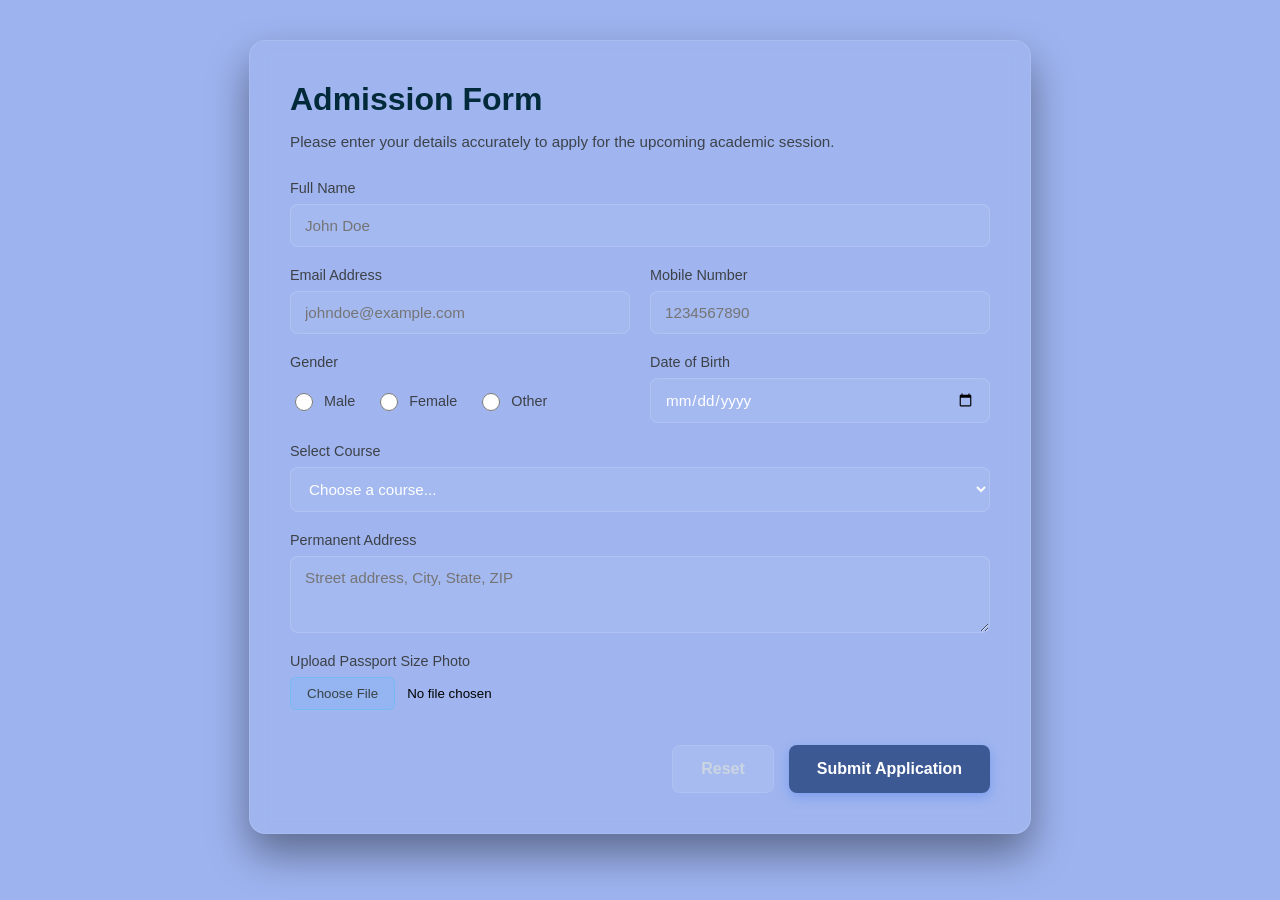
<file: ClassTemplate/AddmissionForm/index.html>
<!DOCTYPE html>
<html lang="en">
<head>
  <meta charset="UTF-8">
  <meta name="viewport" content="width=device-width, initial-scale=1.0">
  <title>College Admission Form</title>
  <style>
    /* Dark Bluish Gradient Background */
    body {
      margin: 0;
      padding: 40px 20px;
      font-family: 'Segoe UI', Tahoma, Geneva, Verdana, sans-serif;
      background: #9db3ef;
      color: #000000;
      min-height: 100%;
      display: flex;
      justify-content: center;
      align-items: center;
    }

    /* Glassmorphism Form Container */
    .form-container {
      background: rgba(255, 255, 255, 0.03);
      backdrop-filter: blur(10px);
      border: 1px solid rgba(255, 255, 255, 0.1);
      border-radius: 16px;
      padding: 40px;
      box-shadow: 0 20px 40px rgba(0, 0, 0, 0.4);
      width: 100%;
      max-width: 700px;
    }

    .form-container h2 {
      margin-top: 0;
      margin-bottom: 8px;
      color: #022a3b; /* Light blue accent */
      font-size: 2rem;
    }

    .form-container p {
      color: #3d434b;
      margin-bottom: 30px;
      font-size: 0.95rem;
    }

    /* Form Grid Layout */
    .form-grid {
      display: grid;
      grid-template-columns: 1fr;
      gap: 20px;
    }

    @media (min-width: 600px) {
      .form-grid {
        grid-template-columns: 1fr 1fr;
      }
      .full-width {
        grid-column: span 2;
      }
    }

    /* Input Groups */
    .input-group {
      display: flex;
      flex-direction: column;
      gap: 8px;
    }

    .input-group label {
      color: #3d4147;
      font-size: 0.9rem;
      font-weight: 500;
    }

    /* Inputs, Selects, and Textarea styling */
    input[type="text"],
    input[type="email"],
    input[type="tel"],
    input[type="date"],
    select,
    textarea {
      background: rgba(255, 255, 255, 0.05);
      border: 1px solid rgba(255, 255, 255, 0.15);
      border-radius: 8px;
      padding: 12px 14px;
      color: #ffffff;
      font-size: 0.95rem;
      transition: all 0.3s ease;
      font-family: inherit;
    }

    /* Fix dark arrow icon for select dropdowns in some browsers */
    select option {
      background-color: #0f172a;
      color: #ffffff;
    }

    input:focus, select:focus, textarea:focus {
      outline: none;
      border-color: #353d40;
      background: rgba(255, 255, 255, 0.08);
      box-shadow: 0 0 0 3px rgba(56, 189, 248, 0.15);
    }

    /* Gender Radio Custom Styles */
    .radio-group {
      display: flex;
      gap: 20px;
      padding: 12px 0;
    }

    .radio-label {
      display: flex;
      align-items: center;
      gap: 8px;
      cursor: pointer;
      color: #e2e8f0;
    }

    .radio-label input[type="radio"] {
      accent-color: #3a4042;
      width: 18px;
      height: 18px;
    }

    /* File Upload Styling */
    input[type="file"]::file-selector-button {
      background: rgba(56, 189, 248, 0.1);
      border: 1px solid rgba(56, 189, 248, 0.3);
      color: #3a4246;
      padding: 8px 16px;
      border-radius: 6px;
      cursor: pointer;
      margin-right: 12px;
      transition: background 0.2s;
    }

    input[type="file"]::file-selector-button:hover {
      background: rgba(56, 189, 248, 0.2);
    }

    /* Button Container */
    .btn-container {
      margin-top: 15px;
      display: flex;
      gap: 15px;
      justify-content: flex-end;
    }

    .btn {
      padding: 14px 28px;
      border-radius: 8px;
      font-size: 1rem;
      font-weight: 600;
      cursor: pointer;
      transition: all 0.2s ease;
      border: none;
    }

    .btn-submit {
      background: #3d5994;
      color: #ffffff;
      box-shadow: 0 4px 12px rgba(37, 99, 235, 0.3);
    }

    .btn-submit:hover {
      background: #1d4ed8;
      transform: translateY(-1px);
    }

    .btn-reset {
      background: rgba(255, 255, 255, 0.08);
      color: #cbd5e1;
      border: 1px solid rgba(255, 255, 255, 0.1);
    }

    .btn-reset:hover {
      background: rgba(255, 255, 255, 0.15);
      color: #ffffff;
    }
  </style>
</head>
<body>

  <div class="form-container">
    <h2>Admission Form</h2>
    <p>Please enter your details accurately to apply for the upcoming academic session.</p>

    <form action="#" method="POST" enctype="multipart/form-data">
      <div class="form-grid">
        
        <!-- Full Name -->
        <div class="input-group full-width">
          <label for="name">Full Name</label>
          <input type="text" id="name" name="name" placeholder="John Doe" required>
        </div>

        <!-- Email Address -->
        <div class="input-group">
          <label for="email">Email Address</label>
          <input type="email" id="email" name="email" placeholder="johndoe@example.com" required>
        </div>

        <!-- Mobile Number -->
        <div class="input-group">
          <label for="mobile">Mobile Number</label>
          <input type="tel" id="mobile" name="mobile" placeholder="1234567890" pattern="[0-9]{10}" required>
        </div>

        <!-- Gender -->
        <div class="input-group">
          <label>Gender</label>
          <div class="radio-group">
            <label class="radio-label">
              <input type="radio" name="gender" value="male" required> Male
            </label>
            <label class="radio-label">
              <input type="radio" name="gender" value="female"> Female
            </label>
            <label class="radio-label">
              <input type="radio" name="gender" value="other"> Other
            </label>
          </div>
        </div>

        <!-- Date of Birth -->
        <div class="input-group">
          <label for="dob">Date of Birth</label>
          <input type="date" id="dob" name="dob" required>
        </div>

        <!-- Course Selection -->
        <div class="input-group full-width">
          <label for="course">Select Course</label>
          <select id="course" name="course" required>
            <option value="" disabled selected>Choose a course...</option>
            <option value="bsc-cs">B.Sc. Computer Science</option>
            <option value="bca">Bachelor of Computer Applications (BCA)</option>
            <option value="btech-it">B.Tech Information Technology</option>
            <option value="ba-eng">B.A. English Literature</option>
            <option value="bcom">Bachelor of Commerce (B.Com)</option>
          </select>
        </div>

        <!-- Address -->
        <div class="input-group full-width">
          <label for="address">Permanent Address</label>
          <textarea id="address" name="address" rows="3" placeholder="Street address, City, State, ZIP" required></textarea>
        </div>

        <!-- Photo Upload -->
        <div class="input-group full-width">
          <label for="photo">Upload Passport Size Photo</label>
          <input type="file" id="photo" name="photo" accept="image/*" required>
        </div>

        <!-- Form Actions -->
        <div class="btn-container full-width">
          <button type="reset" class="btn btn-reset">Reset</button>
          <button type="submit" class="btn btn-submit">Submit Application</button>
        </div>

      </div>
    </form>
  </div>

</body>
</html>
</file>
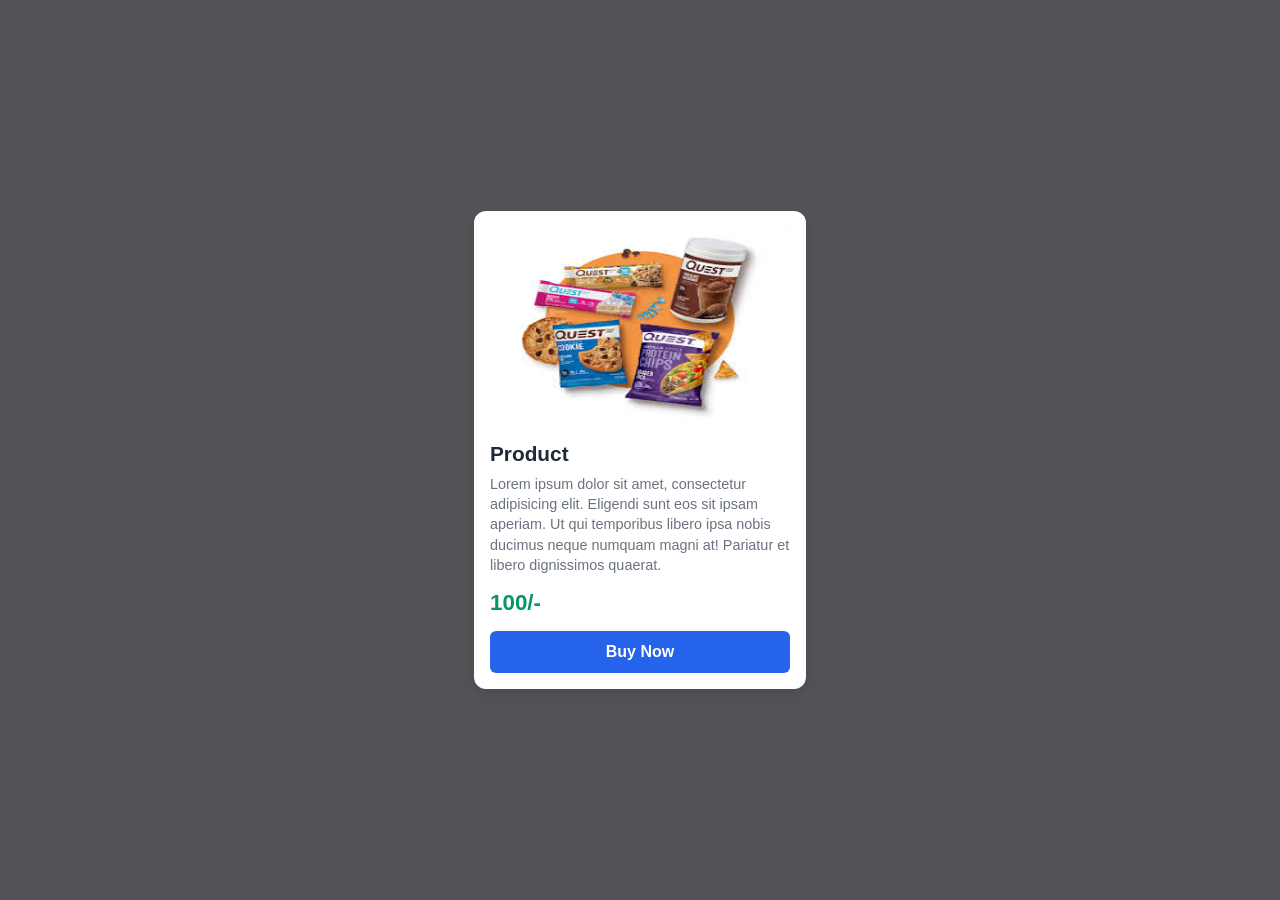
<file: ClassTemplate/ProductCard/Index.html>
<!DOCTYPE html>
<html lang="en">
  <head>
    <meta charset="UTF-8" />
    <meta name="viewport" content="width=device-width, initial-scale=1.0" />
    <title>Simple Product Card</title>
    <style>
      /* Center everything on a soft light-gray background */
      body {
        background-color: #515356;
        font-family: Arial, sans-serif;
        margin: 0;
        padding: 0;
        display: flex;
        justify-content: center;
        align-items: center;
        min-height: 100vh;
      }
      
      /* The Main Product Card Container */
      .product-card {
        background-color: #ffffff;
        width: 300px;
        border-radius: 12px;
        box-shadow: 0 4px 10px rgba(0, 0, 0, 0.1);
        overflow: hidden; /* Keeps the image corners rounded */
        padding: 16px;
      }
      
      /* Box for the product image */
      .product-image {
        width: 100%;
        height: 200px;
        background-color: #e5e7eb; /* Gray placeholder background */
        border-radius: 8px;
        display: flex;
        justify-content: center;
        align-items: center;
        color: #9ca3af;
        font-weight: bold;
      }
      
      /* Product Name */
      .product-name {
        font-size: 1.3rem;
        font-weight: bold;
        color: #1f2937;
        margin: 15px 0 8px 0;
      }
      
      /* Product Description */
      .product-description {
        font-size: 0.9rem;
        color: #6b7280;
        line-height: 1.4;
        margin: 0 0 15px 0;
      }
      
      /* Price tag styling */
      .product-price {
        font-size: 1.4rem;
        font-weight: bold;
        color: #059669; /* Dark green for price */
        margin-bottom: 15px;
      }
      
      /* Buy Now Button */
      .buy-btn {
        width: 100%;
        background-color: #2563eb; /* Royal blue color */
        color: white;
        border: none;
        padding: 12px;
        border-radius: 6px;
        font-size: 1rem;
        font-weight: bold;
        cursor: pointer;
        transition: background-color 0.2s ease;
      }
      
      /* Changes button color slightly when you hover your mouse over it */
      .buy-btn:hover {
        background-color: #1d4ed8;
      }
    </style>
  </head>
  <body>
    <!-- Product Card Structure -->
    <div class="product-card">
      <!-- Product Image (Placeholder) -->
      <div class="product-image">
        
           <img src="Images/Latest5.jpg" class="product-image" alt="Product">  
      </div>

      <!-- Product Information -->
      <div class="product-name">Product</div>

      <p class="product-description">Lorem ipsum dolor sit amet, consectetur adipisicing elit. Eligendi sunt eos sit ipsam aperiam.
         Ut qui temporibus libero ipsa nobis ducimus neque numquam magni at! Pariatur et libero dignissimos quaerat.</p>

      <div class="product-price">100/-</div>

      <!-- Action Button -->
      <button class="buy-btn">Buy Now</button>
    </div>
  </body>
</html>
</file>
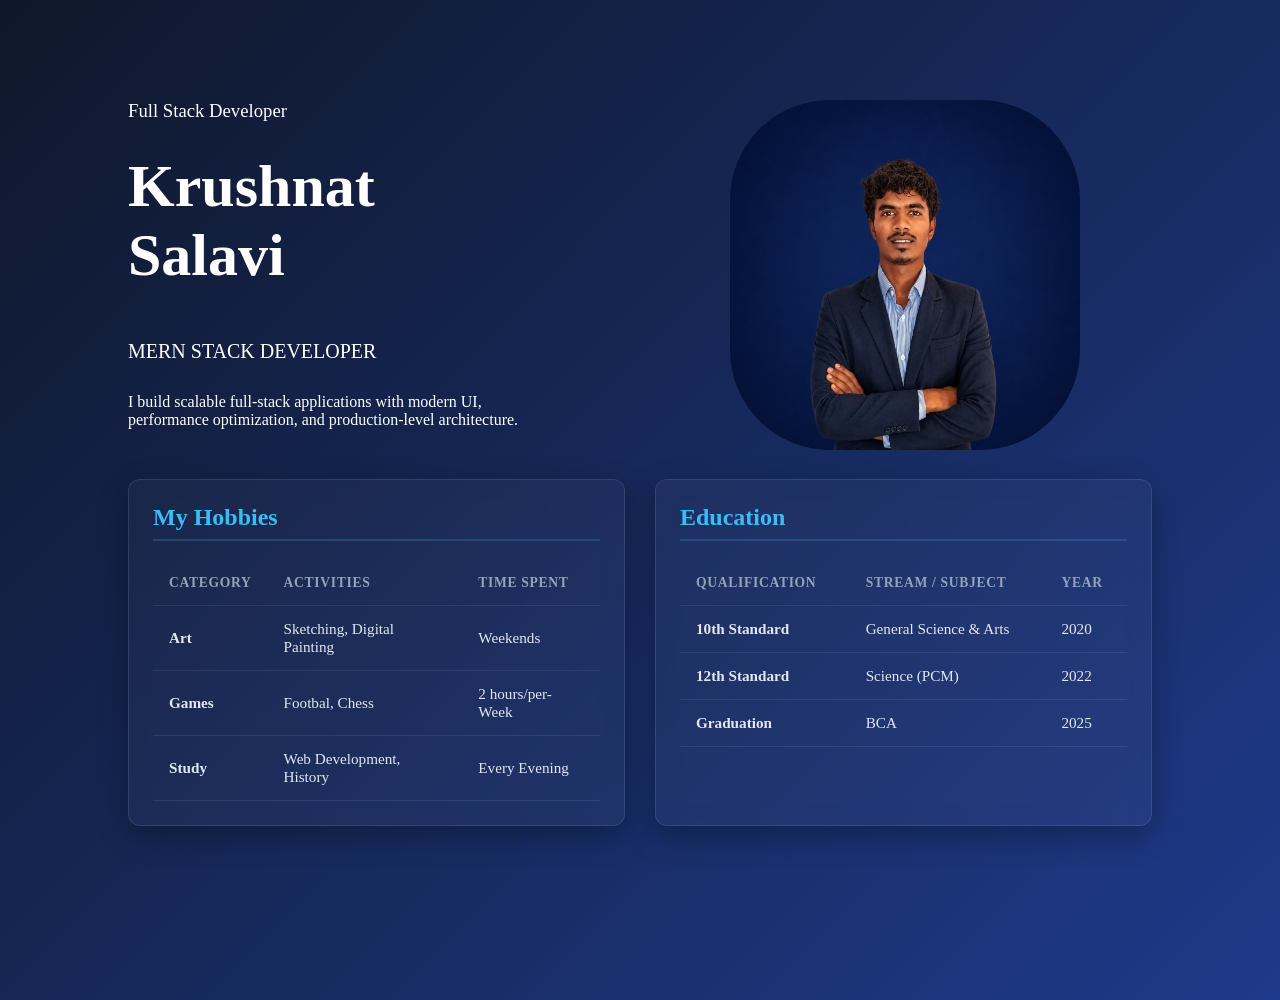
<file: ClassTemplate/Profile/index.html>
<!DOCTYPE html>
<html lang="en">
  <head>
    <meta charset="UTF-8" />
    <meta name="viewport" content="width=device-width, initial-scale=1.0" />
    <title>Profile</title>
    <link rel="stylesheet" href="/ClassTemplate/Profile/style.css" />
  </head>

  <body>
    <div class="main-container">
    <div class="container">
      <div class="info-container">
        <h3>Full Stack Developer</h3>
        <h1>Krushnat<br />Salavi</h1>
        <h2>MERN STACK DEVELOPER</h2>

        <P>
          I build scalable full-stack applications with modern UI,<br /> performance optimization, and production-level architecture.
        </P>
      </div>
      <img src="/ClassTemplate/Profile/Images/krushna.jpeg" alt="" />

      
    </div>
    <div class="tables-container">
    
    <!-- TABLE 1: HOBBIES -->
    <div class="table-card">
      <h2>My Hobbies</h2>
      <table>
        <thead>
          <tr>
            <th>Category</th>
            <th>Activities</th>
            <th>Time Spent</th>
          </tr>
        </thead>
        <tbody>
          <tr>
            <td><strong>Art</strong></td>
            <td>Sketching, Digital Painting</td>
            <td>Weekends</td>
          </tr>
          <tr>
            <td><strong>Games</strong></td>
            <td>Footbal, Chess</td>
            <td>2 hours/per-Week</td>
          </tr>
          <tr>
            <td><strong>Study</strong></td>
            <td>Web Development, History</td>
            <td>Every Evening</td>
          </tr>
        </tbody>
      </table>
    </div>

    <!-- TABLE 2: EDUCATION -->
    <div class="table-card">
      <h2>Education</h2>
      <table>
        <thead>
          <tr>
            <th>Qualification</th>
            <th>Stream / Subject</th>
            <th>Year</th>
          </tr>
        </thead>
        <tbody>
          <tr>
            <td><strong>10th Standard</strong></td>  
            <td>General Science & Arts</td>
            <td>2020</td>
          </tr>
          <tr>
            <td><strong>12th Standard</strong></td>
            <td>Science (PCM)</td>
            <td>2022</td>
          </tr>
          <tr>
            <td><strong>Graduation</strong></td>
            <td>BCA</td>
            <td>2025</td>
          </tr>
        </tbody>
      </table>
    </div>

  </div>
  </div>
  </body>
</html>
</file>
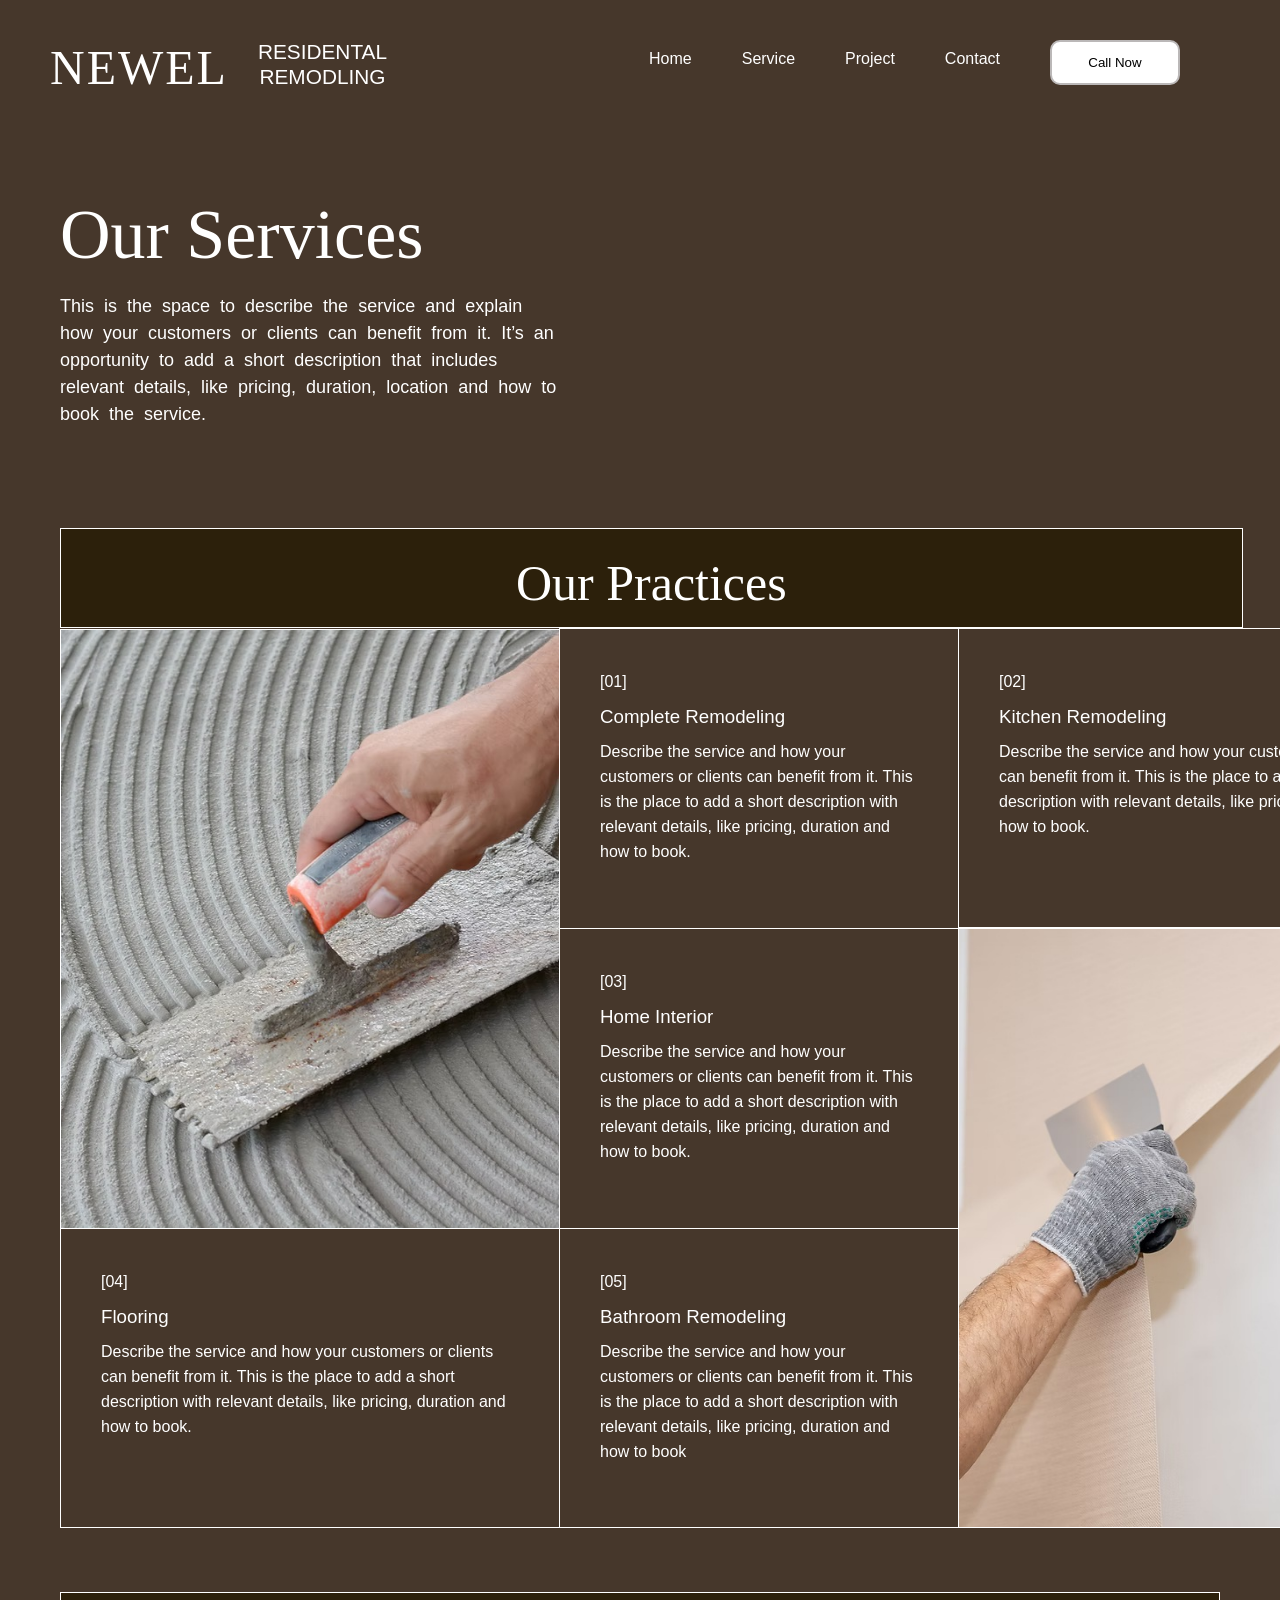
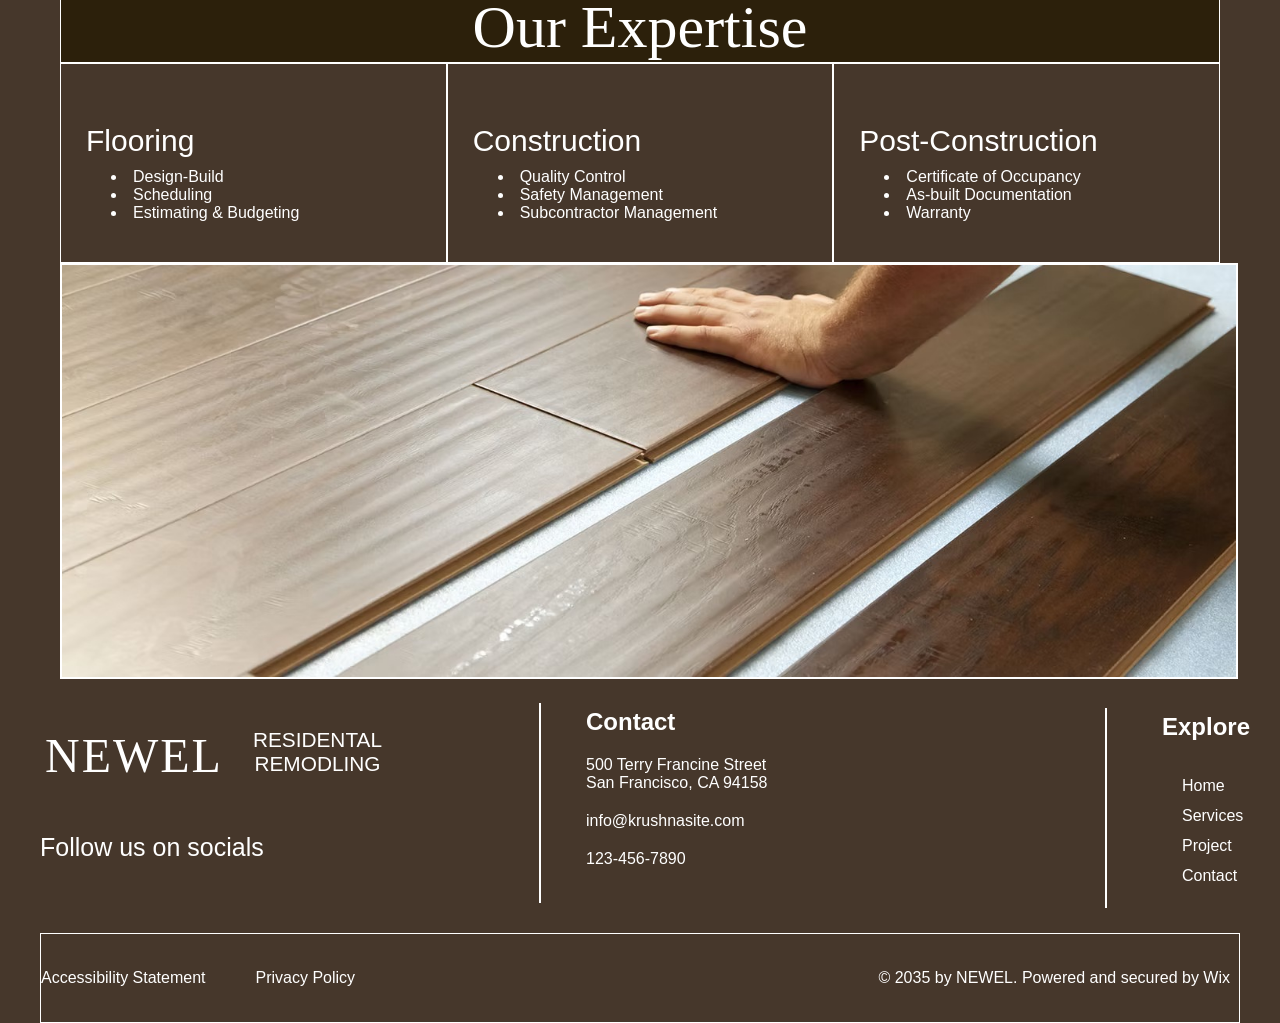
<file: service.html>
<!DOCTYPE html>
<html lang="en">

<head>
    <meta charset="UTF-8">
    <meta name="viewport" content="width=device-width, initial-scale=1.0">
    <title>Document</title>
    <link rel="stylesheet" href="style/service.css">
</head>

<body>
    <div class="serviceBody">

        <nav>
            <div class="heading">
                <h1 class="heading1">NEWEL</h1>
                <h3 class="heading2">RESIDENTAL <br>REMODLING</h3>
            </div>

            <ul class="navList">
                <li><a href="/index.html">Home</a></li>
                <li><a href="/service.html">Service</a></li>
                <li></a>Project</a></li>
                <li></a>Contact</a></li>
                <button class="NavBtn">Call Now</button>
            </ul>

        </nav>

        <div class="ServiceContainer">
            <div class="serviceHead">
                <h1 class="SerHeading">Our Services</h1><br>
                <p class="serviceTxt">
                    This is the space to describe the service and explain how your customers or clients can benefit from
                    it.
                    It’s an opportunity to add a short description that includes relevant details, like pricing,
                    duration,
                    location and how to book the service.
                </p>
            </div>

            <div class="Practices">
                <h1 class="PracticesHeading"> Our Practices</h1>
                <div class="PracticesContainer">
                    <div class="PracticesContainer1">
                        <div class="imgBorder"><img class="PracticesImag" src="images/Practices1.jpg"
                                alt="Our Practices Image">
                        </div>
                        <div class="imagesContainer">
                            <p>[04]</p>

                            <h3 class="PracticesHadings"> Flooring</h3>

                            <p>
                                Describe the service and how your customers or clients can benefit from it. This is the
                                place to
                                add a short description with relevant details, like pricing, duration and how to book.
                            </p>
                        </div>
                    </div>
                    <div class="PracticesContainer2">
                        <div class="ThreeContTxt">
                            <p>[01]</p>

                            <h3 class="PracticesHadings"> Complete Remodeling</h3>

                            <p>
                                Describe the service and how your customers or clients can benefit from it. This is the
                                place to add a short description with relevant details, like pricing, duration and how
                                to book.
                            </p>
                        </div>
                        <div class="ThreeContTxt">
                            <p> [03]</p>

                            <h3 class="PracticesHadings">Home Interior</h3>

                            <p>
                                Describe the service and how your customers or clients can benefit from it. This is the
                                place to add a short description with relevant details, like pricing, duration and how
                                to book.
                            </p>
                        </div>
                        <div class="ThreeContTxt">
                            <p>[05]</p>

                            <h3 class="PracticesHadings"> Bathroom Remodeling</h3>

                            <p>
                                Describe the service and how your customers or clients can benefit from it. This is the
                                place to add a short description with relevant details, like pricing, duration and how
                                to book
                            </p>
                        </div>
                    </div>
                    <div class="PracticesContainer3">

                        <div class="imagesContainer2">
                            <p>[02]</p>

                            <h3 class="PracticesHadings"> Kitchen Remodeling</h3>

                            <p>
                                Describe the service and how your customers or clients can benefit from it. This is the
                                place to add a short description with relevant details, like pricing, duration and how
                                to book.
                            </p>
                        </div>
                        <div class="imgBorder"><img class="PracticesImag2" src="images/Remodeling.jpg"
                                alt="Our Practices Image">
                        </div>
                    </div>
                </div>

            </div>
        </div>
        <div class="expertiseContainer">
            <h1 class="expertiseHeading"> Our Expertise</h1>

            <div class="expertiseContainer2">

                <div class="expertise">
                    <h4 class="expertiseh4">Flooring</h4>
                    <li>Design-Build</li>
                    <li>Scheduling</li>
                    <li>Estimating & Budgeting</li>
                </div>
                <div class="expertise">
                    <h4 class="expertiseh4">Construction</h4>
                    <li>Quality Control</li>
                    <li>Safety Management</li>
                    <li>Subcontractor Management</li>
                </div>
                <div class="expertise">
                    <h4 class="expertiseh4">Post-Construction</h4>
                    <li>Certificate of Occupancy</li>
                    <li>As-built Documentation</li>
                    <li>Warranty</li>
                </div>
                <!--  -->
            </div>
            <div>
                <img src="images/Wood Flooring Installation.jpg" alt="Wood Flooring Installation" class="expertiseImg">
            </div>
        </div>

        <footer>
            <div class="social">
                <div class="heading_Footer">
                    <h1 class="heading1_Footer">NEWEL</h1>
                    <h3 class="heading2_Footer">RESIDENTAL <br>REMODLING</h3>
                </div>
                <p class="socialTXT">Follow us on socials</p>
            </div>
            <div class="contact">
                <h2 class="contact_Hed">Contact</h2>
                <p>500 Terry Francine Street</p>
                <p>San Francisco, CA 94158</p>
                <p class="emial">info@krushnasite.com</p>
                <p class="conactNo">123-456-7890</p>
            </div>
            <div class="explore">
                <h2 class="explore_Hed">
                    Explore
                </h2>
                <ol class="explore_List">
                    <li>Home</li>
                    <li>Services</li>
                    <li>Project</li>
                    <li>Contact</li>
                </ol>
            </div>

            
        </footer>
        <div class="writes">
                <p>Accessibility Statement</p>
                <p>Privacy Policy</p>
                <p class="lastTxt">© 2035 by NEWEL. Powered and secured by Wix</p>

            </div>
    </div>


</body>

</html>
</file>
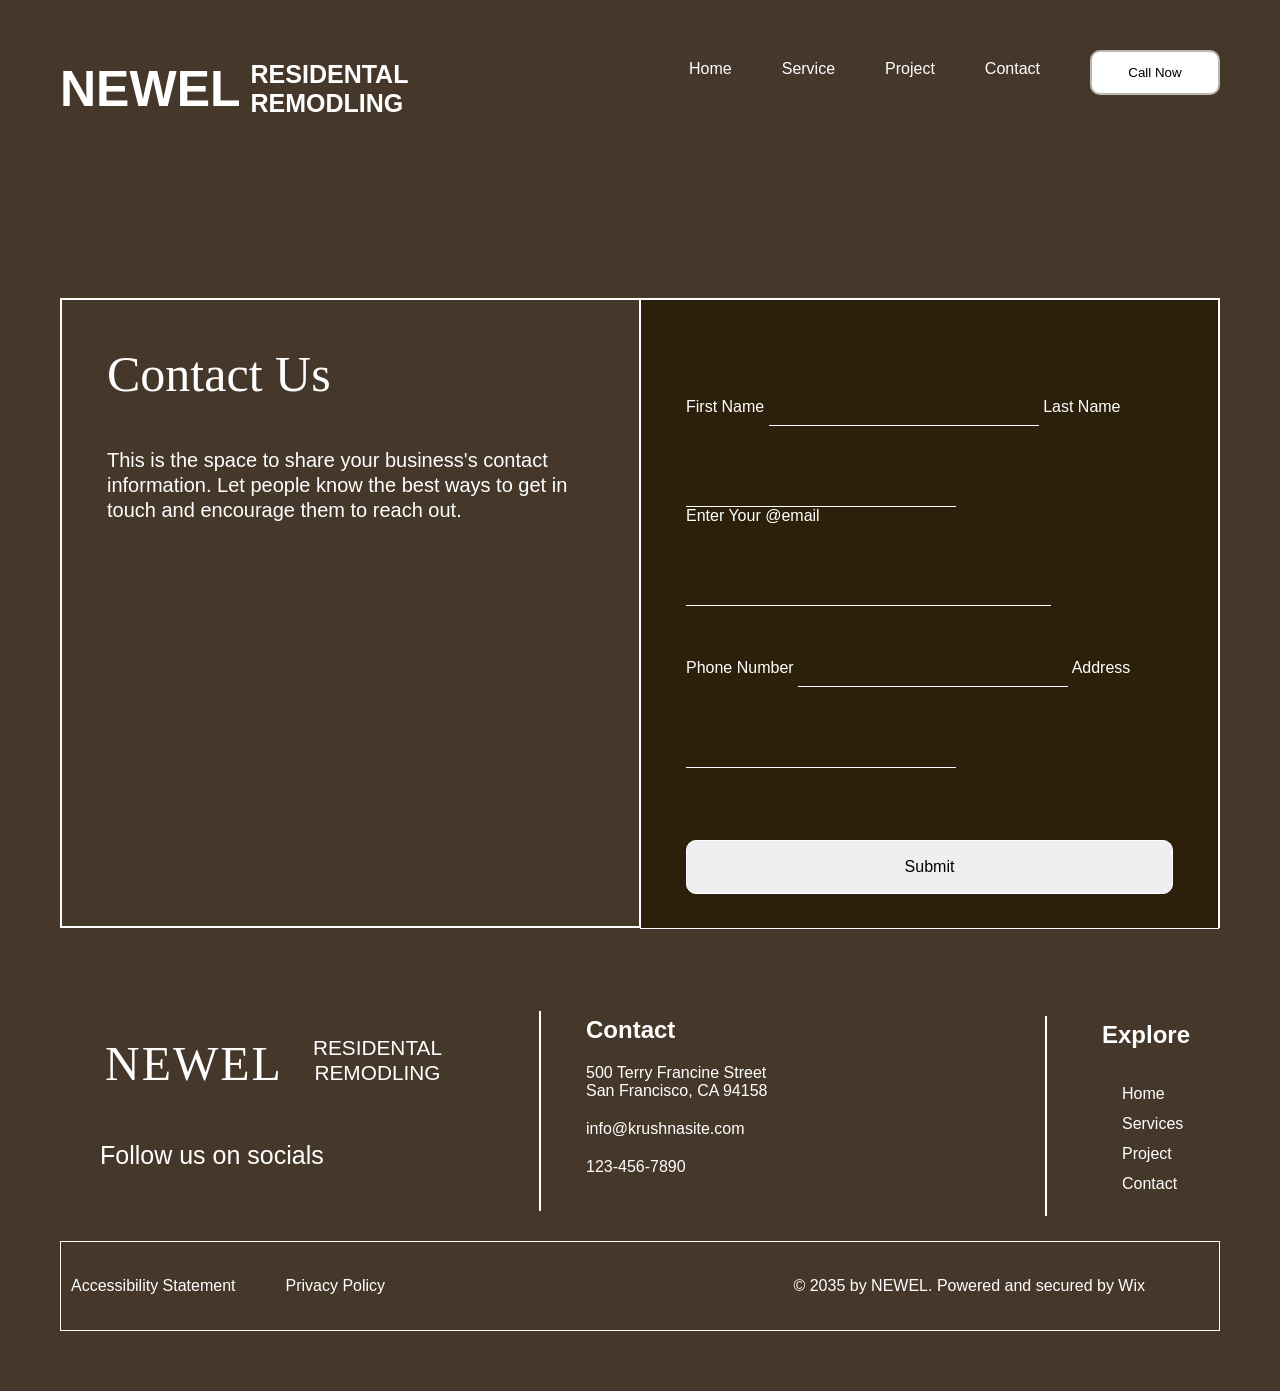
<file: Pages/Contact.html>
<!DOCTYPE html>
<html lang="en">

<head>
    <meta charset="UTF-8">
    <meta name="viewport" content="width=device-width, initial-scale=1.0">
    <title>Contact Page</title>
    <link rel="stylesheet" href="/style/contact.css">
</head>

<body>
    <div class="container">
        <nav>
            <div class="heading">
                <h1 class="heading1">NEWEL</h1>
                <h3 class="heading2">RESIDENTAL <br>REMODLING</h3>
            </div>

            <ul class="navList">
                <li><a href="/Pages/index.html">Home</a></li>
                <li><a href="/Pages/service.html">Service</a></li>
                <li><a href="/Pages/Project.html">Project</a></li>
                <li></a>Contact</a></li>
                <button class="NavBtn">Call Now</button>
            </ul>

        </nav>

        <div class="contact_comtainer">
            <div class="contactDetail">
                <h1 class="conatctHed">Contact Us</h1>
                <p class="contactTxt">
                    This is the space to share your business's contact information. Let people know the best ways to get
                    in touch and encourage them to reach out.</p>
            </div>
            <div class="conatctForm">
                <form action="">
                    <label for="fname">First Name</label>
                    <input type="text" id="fname">

                    <label for="lname">Last Name</label>
                    <input type="text" id="lname"><br>

                    <label for="email">Enter Your @email</label>
                    <input type="email" id="email"><br>

                    <label for="phone">Phone Number</label>
                    <input type="text" min="10" max="10">
                    <label for="address">Address</label>
                    <input type="text" id="address"><br>

                    <button class="submittBtn">Submit</button>
                </form>
            </div>
        </div>
        <footer>
            <div class="social">
                <div class="heading_Footer">
                    <h1 class="heading1_Footer">NEWEL</h1>
                    <h3 class="heading2_Footer">RESIDENTAL <br>REMODLING</h3>
                </div>
                <p class="socialTXT">Follow us on socials</p>
            </div>
            <div class="contact">
                <h2 class="contact_Hed">Contact</h2>
                <p>500 Terry Francine Street</p>
                <p>San Francisco, CA 94158</p>
                <p class="emial">info@krushnasite.com</p>
                <p class="conactNo">123-456-7890</p>
            </div>
            <div class="explore">
                <h2 class="explore_Hed">
                    Explore
                </h2>
                <ol class="explore_List">
                    <li>Home</li>
                    <li>Services</li>
                    <li>Project</li>
                    <li>Contact</li>
                </ol>
            </div>


        </footer>
        <div class="writes">
            <p>Accessibility Statement</p>
            <p>Privacy Policy</p>
            <p class="lastTxt">© 2035 by NEWEL. Powered and secured by Wix</p>

        </div>

    </div>
    


</body>

</html>
</file>
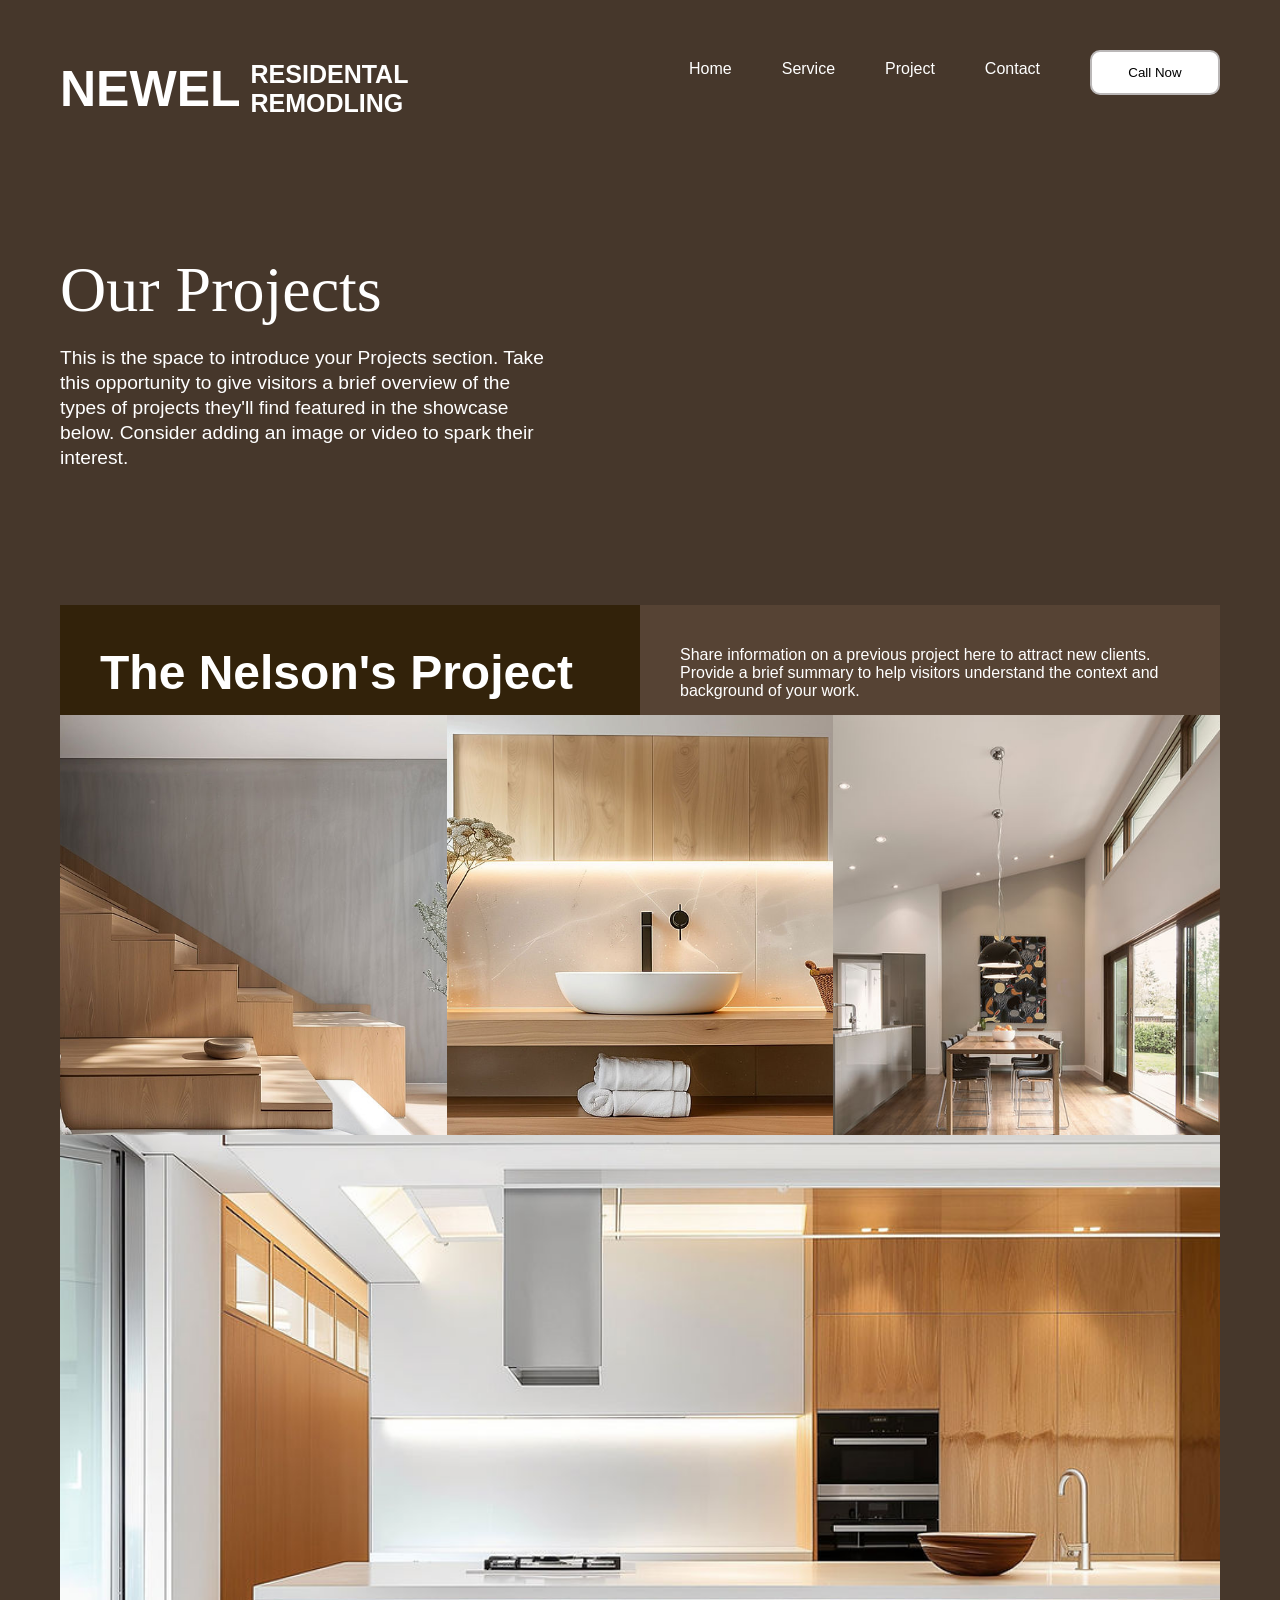
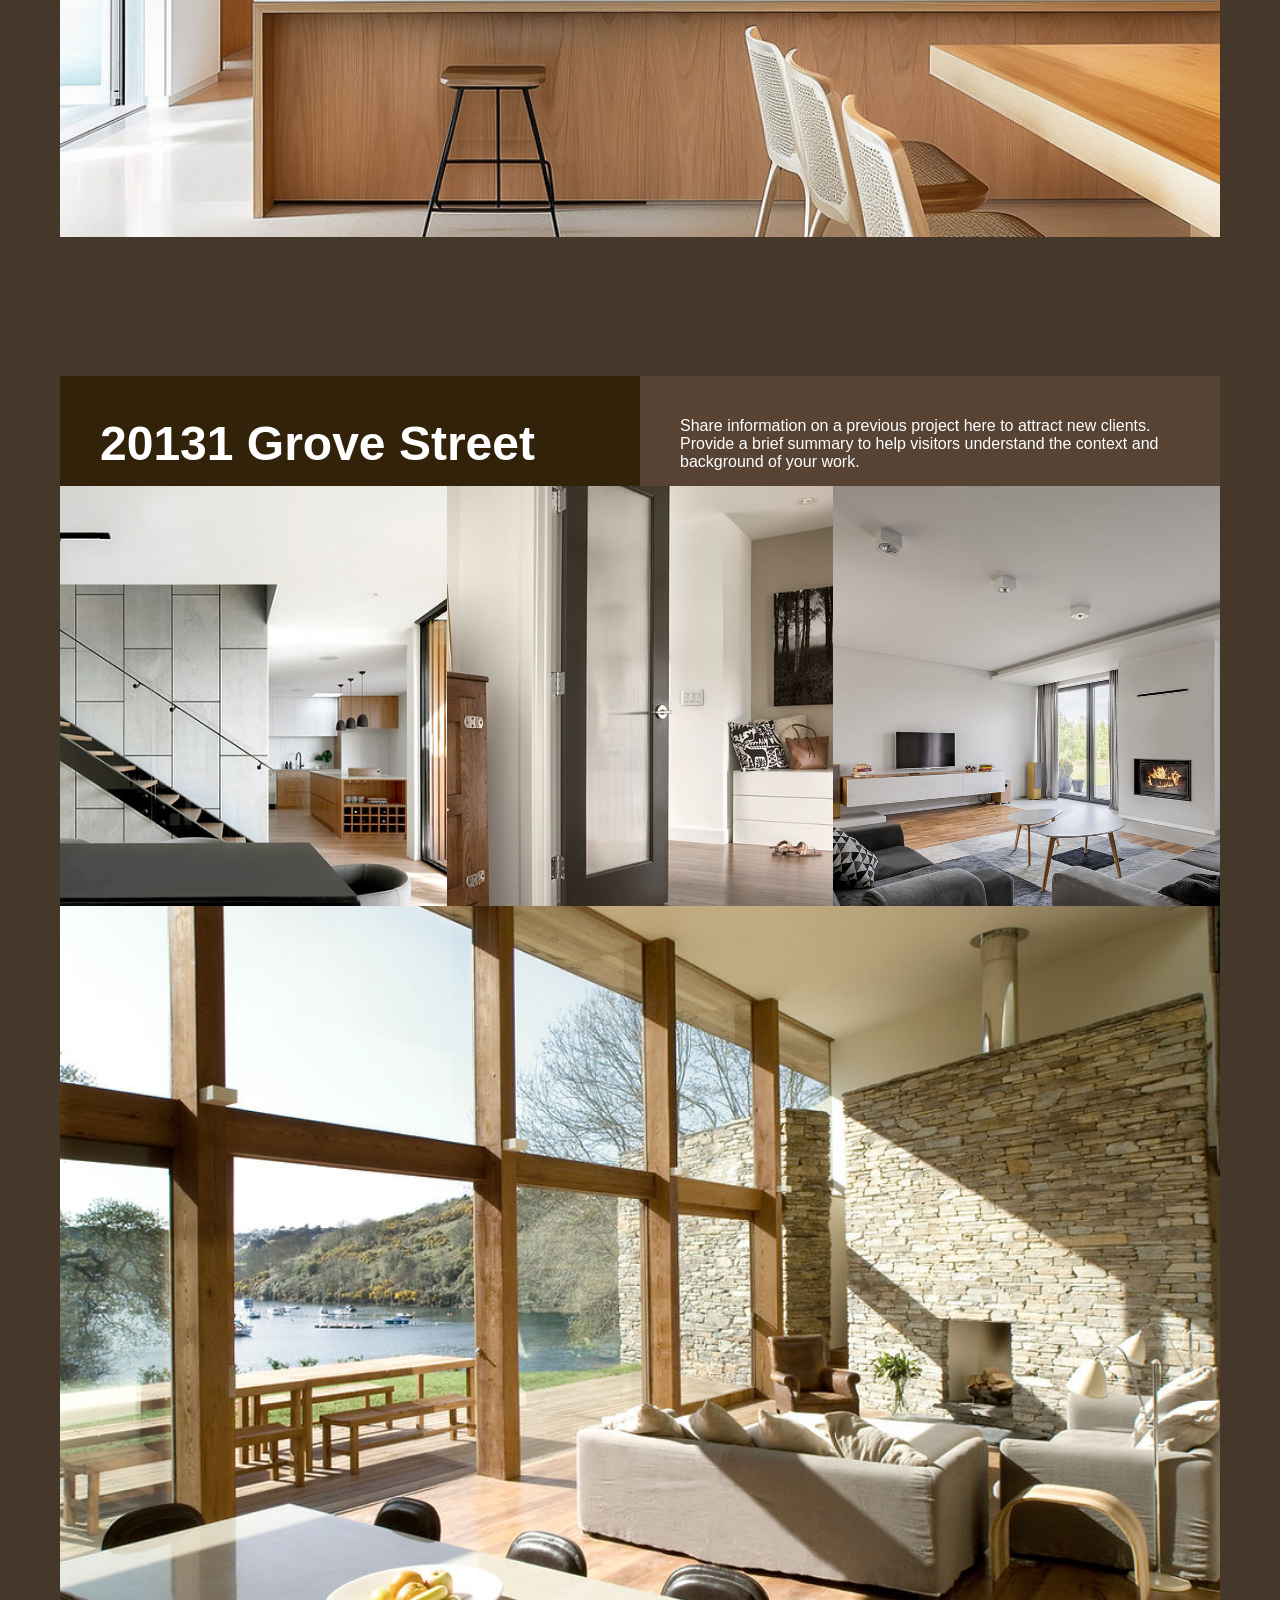
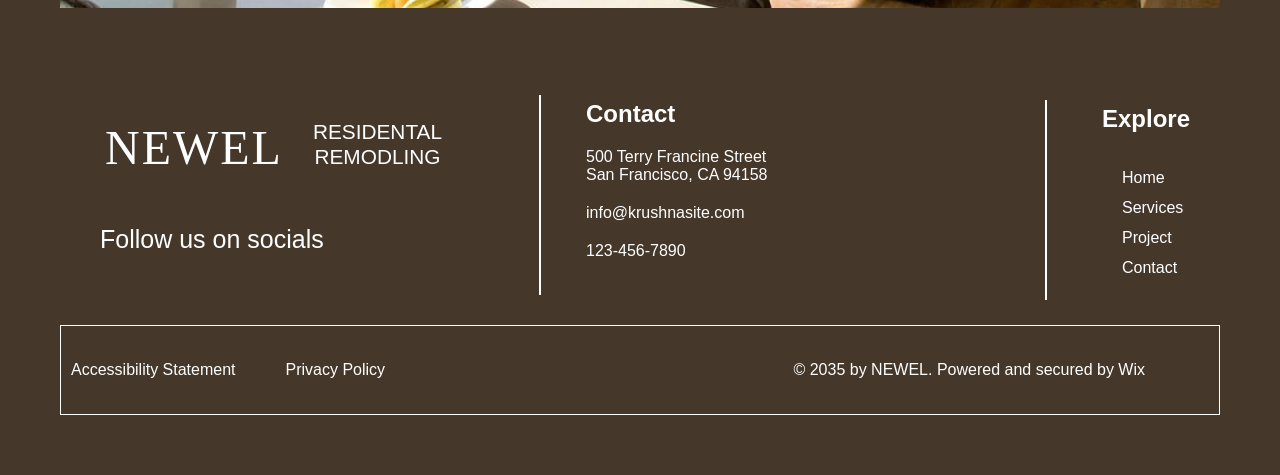
<file: Pages/Project.html>
<!DOCTYPE html>
<html lang="en">

<head>
    <meta charset="UTF-8">
    <meta name="viewport" content="width=device-width, initial-scale=1.0">
    <title>Project Page</title>
    <link rel="stylesheet" href="/style/Project.css">
</head>

<body>
    <div class="container">
        <nav>
            <div class="heading">
                <h1 class="heading1">NEWEL</h1>
                <h3 class="heading2">RESIDENTAL <br>REMODLING</h3>
            </div>

            <ul class="navList">
                <li><a href="/Pages/index.html">Home</a></li>
                <li><a href="/Pages/service.html">Service</a></li>
                <li><a href="/Pages/Project.html">Project</a></li>
                <li><a href="/Pages/Contact.html">Contact</a></li>
                <button class="NavBtn">Call Now</button>
            </ul>

        </nav>
        <div class="projectHead">
            <h1 class="projectHeading">Our Projects</h1><br>
            <p class="projectTxt">
                This is the space to introduce your Projects section. Take this opportunity to give visitors a brief
                overview of the types of projects they'll find featured in the showcase below. Consider adding an image
                or video to spark their interest.
            </p>
        </div>

        <div class="project">


            <div class="top-grid">

                <div class="title">
                    <h1>The Nelson's Project</h1>
                </div>

                <div class="info">
                    <p>
                        Share information on a previous project here to attract
                        new clients. Provide a brief summary to help visitors
                        understand the context and background of your work.
                    </p>
                </div>

                <img src="/images/gride1.jpg" class="img1">
                <img src="/images/gride2.jpg" class="img2">
                <img src="/images/gride3.jpg" class="img3">

            </div>


            <div class="bottom-image">
                <img src="/images/gride4.jpg">
            </div>

            <div class="top-grid">

                <div class="title">
                    <h1>
                     20131 Grove Street</h1>
                </div>

                <div class="info">
                    <p>
                        Share information on a previous project here to attract new clients. Provide a brief summary to
                        help visitors understand the context and background of your work.
                    </p>
                </div>

                <img src="/images/gride2_1.jpg" class="img1">
                <img src="/images/gride2_2.jpg" class="img2">
                <img src="/images/gride2_3.jpg" class="img3">

            </div>


            <div class="bottom-image">
                <img src="/images/gride2_4.jpg">
            </div>


            <footer>
                <div class="social">
                    <div class="heading_Footer">
                        <h1 class="heading1_Footer">NEWEL</h1>
                        <h3 class="heading2_Footer">RESIDENTAL <br>REMODLING</h3>
                    </div>
                    <p class="socialTXT">Follow us on socials</p>
                </div>
                <div class="contact">
                    <h2 class="contact_Hed">Contact</h2>
                    <p>500 Terry Francine Street</p>
                    <p>San Francisco, CA 94158</p>
                    <p class="emial">info@krushnasite.com</p>
                    <p class="conactNo">123-456-7890</p>
                </div>
                <div class="explore">
                    <h2 class="explore_Hed">
                        Explore
                    </h2>
                    <ol class="explore_List">
                        <li>Home</li>
                        <li>Services</li>
                        <li>Project</li>
                        <li>Contact</li>
                    </ol>
                </div>


            </footer>
            <div class="writes">
                <p>Accessibility Statement</p>
                <p>Privacy Policy</p>
                <p class="lastTxt">© 2035 by NEWEL. Powered and secured by Wix</p>

            </div>

        </div>



</body>

</html>
</file>
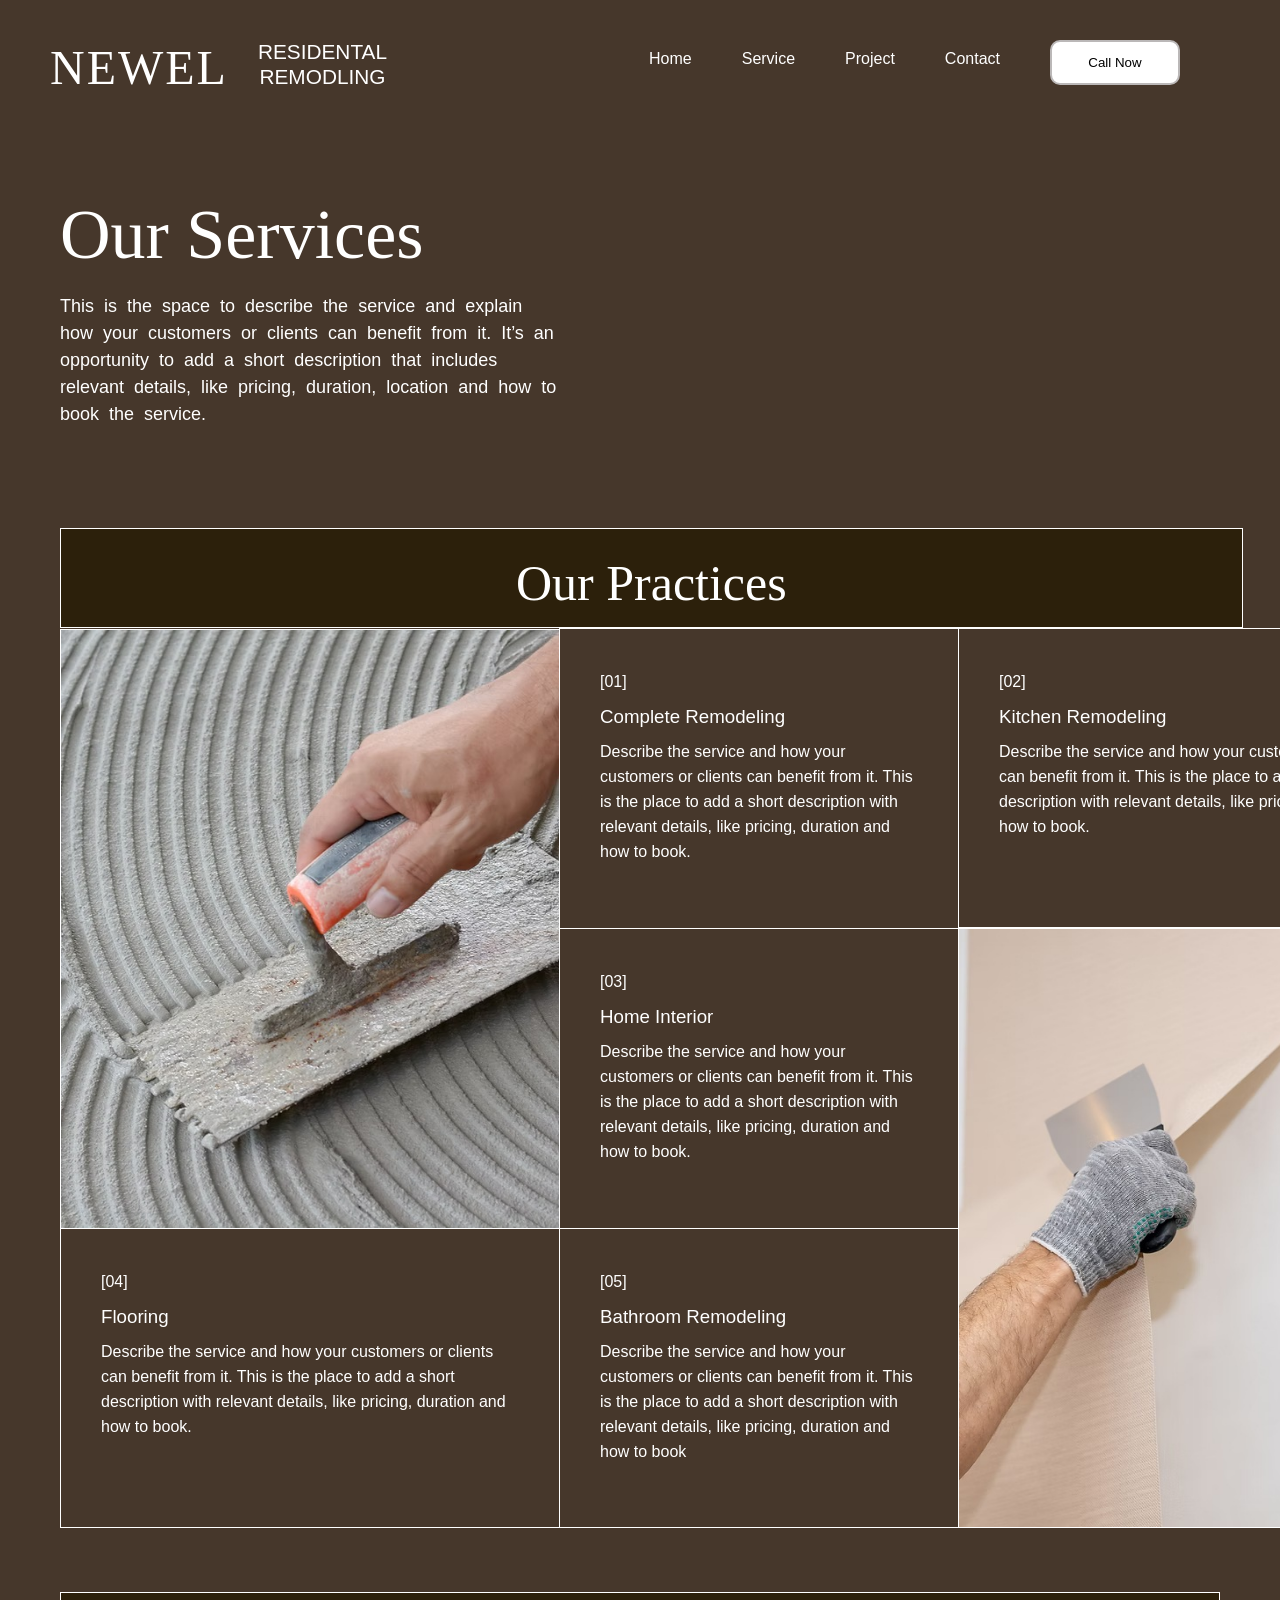
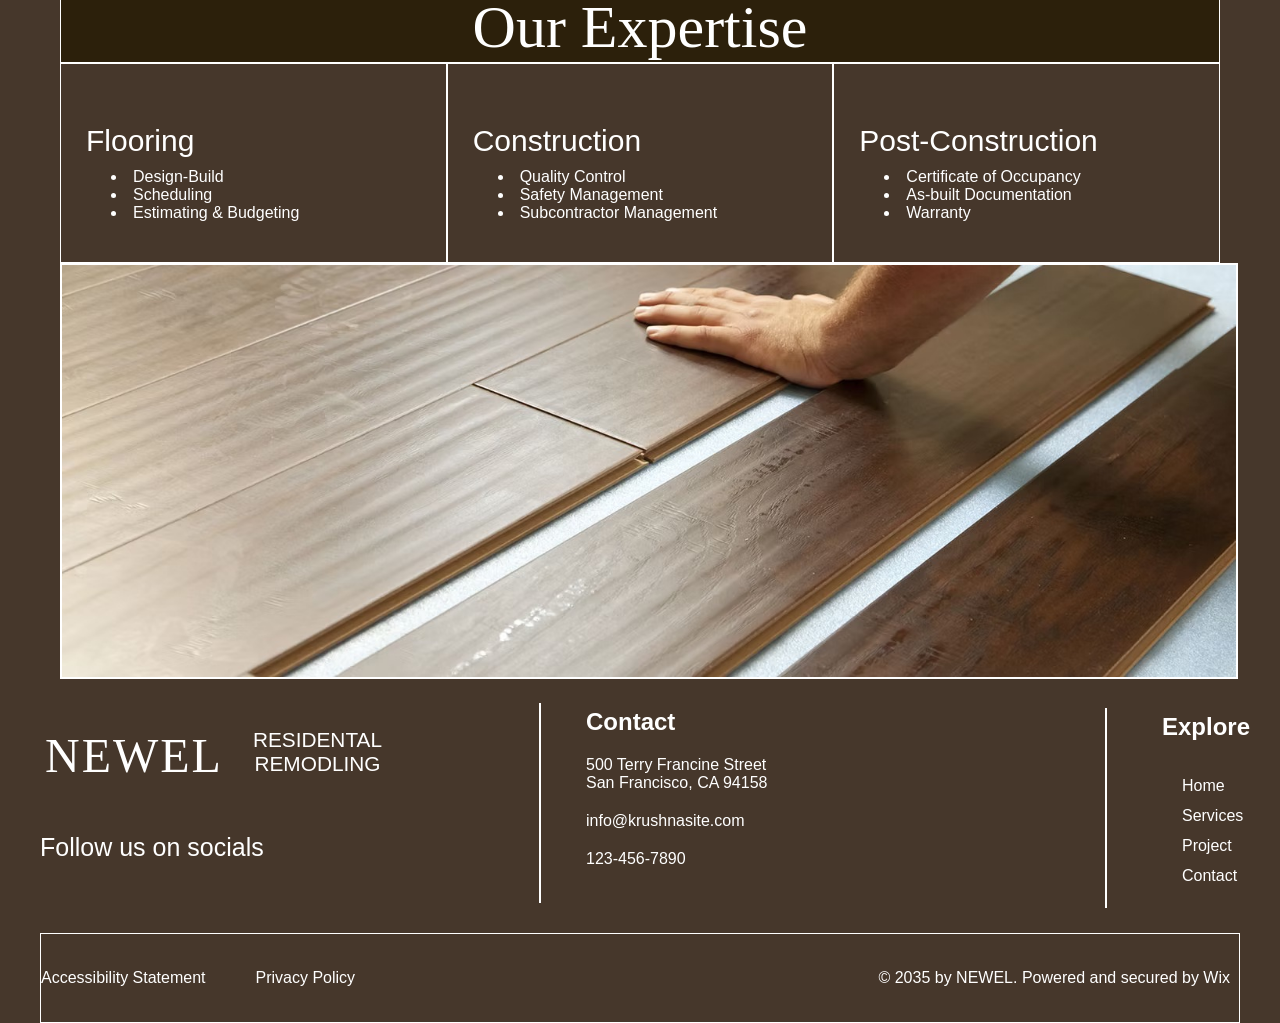
<file: Pages/service.html>
<!DOCTYPE html>
<html lang="en">

<head>
    <meta charset="UTF-8">
    <meta name="viewport" content="width=device-width, initial-scale=1.0">
    <title>Servive Page</title>
    <link rel="stylesheet" href="/style/service.css">
</head>

<body>
    <div class="serviceBody">

        <nav>
            <div class="heading">
                <h1 class="heading1">NEWEL</h1>
                <h3 class="heading2">RESIDENTAL <br>REMODLING</h3>
            </div>

            <ul class="navList">
                <li><a href="/Pages/index.html">Home</a></li>
                <li><a href="/Pages/service.html">Service</a></li>
                <li><a href="/Pages/Project.html">Project</a></li>
                <li><a href="/Pages/Contact.html">Contact</a></li>
                <button class="NavBtn">Call Now</button>
            </ul>

        </nav>

        <div class="ServiceContainer">
            <div class="serviceHead">
                <h1 class="SerHeading">Our Services</h1><br>
                <p class="serviceTxt">
                    This is the space to describe the service and explain how your customers or clients can benefit from
                    it.
                    It’s an opportunity to add a short description that includes relevant details, like pricing,
                    duration,
                    location and how to book the service.
                </p>
            </div>

            <div class="Practices">
                <h1 class="PracticesHeading"> Our Practices</h1>
                <div class="PracticesContainer">
                    <div class="PracticesContainer1">
                        <div class="imgBorder"><img class="PracticesImag" src="/images/Practices1.jpg"
                                alt="Our Practices Image">
                        </div>
                        <div class="imagesContainer">
                            <p>[04]</p>

                            <h3 class="PracticesHadings"> Flooring</h3>

                            <p>
                                Describe the service and how your customers or clients can benefit from it. This is the
                                place to
                                add a short description with relevant details, like pricing, duration and how to book.
                            </p>
                        </div>
                    </div>
                    <div class="PracticesContainer2">
                        <div class="ThreeContTxt">
                            <p>[01]</p>

                            <h3 class="PracticesHadings"> Complete Remodeling</h3>

                            <p>
                                Describe the service and how your customers or clients can benefit from it. This is the
                                place to add a short description with relevant details, like pricing, duration and how
                                to book.
                            </p>
                        </div>
                        <div class="ThreeContTxt">
                            <p> [03]</p>

                            <h3 class="PracticesHadings">Home Interior</h3>

                            <p>
                                Describe the service and how your customers or clients can benefit from it. This is the
                                place to add a short description with relevant details, like pricing, duration and how
                                to book.
                            </p>
                        </div>
                        <div class="ThreeContTxt">
                            <p>[05]</p>

                            <h3 class="PracticesHadings"> Bathroom Remodeling</h3>

                            <p>
                                Describe the service and how your customers or clients can benefit from it. This is the
                                place to add a short description with relevant details, like pricing, duration and how
                                to book
                            </p>
                        </div>
                    </div>
                    <div class="PracticesContainer3">

                        <div class="imagesContainer2">
                            <p>[02]</p>

                            <h3 class="PracticesHadings"> Kitchen Remodeling</h3>

                            <p>
                                Describe the service and how your customers or clients can benefit from it. This is the
                                place to add a short description with relevant details, like pricing, duration and how
                                to book.
                            </p>
                        </div>
                        <div class="imgBorder"><img class="PracticesImag2" src="/images/Remodeling.jpg"
                                alt="Our Practices Image">
                        </div>
                    </div>
                </div>

            </div>
        </div>
        <div class="expertiseContainer">
            <h1 class="expertiseHeading"> Our Expertise</h1>

            <div class="expertiseContainer2">

                <div class="expertise">
                    <h4 class="expertiseh4">Flooring</h4>
                    <li>Design-Build</li>
                    <li>Scheduling</li>
                    <li>Estimating & Budgeting</li>
                </div>
                <div class="expertise">
                    <h4 class="expertiseh4">Construction</h4>
                    <li>Quality Control</li>
                    <li>Safety Management</li>
                    <li>Subcontractor Management</li>
                </div>
                <div class="expertise">
                    <h4 class="expertiseh4">Post-Construction</h4>
                    <li>Certificate of Occupancy</li>
                    <li>As-built Documentation</li>
                    <li>Warranty</li>
                </div>
                <!--  -->
            </div>
            <div>
                <img src="/images/Wood Flooring Installation.jpg" alt="Wood Flooring Installation" class="expertiseImg">
            </div>
        </div>

        <footer>
            <div class="social">
                <div class="heading_Footer">
                    <h1 class="heading1_Footer">NEWEL</h1>
                    <h3 class="heading2_Footer">RESIDENTAL <br>REMODLING</h3>
                </div>
                <p class="socialTXT">Follow us on socials</p>
            </div>
            <div class="contact">
                <h2 class="contact_Hed">Contact</h2>
                <p>500 Terry Francine Street</p>
                <p>San Francisco, CA 94158</p>
                <p class="emial">info@krushnasite.com</p>
                <p class="conactNo">123-456-7890</p>
            </div>
            <div class="explore">
                <h2 class="explore_Hed">
                    Explore
                </h2>
                <ol class="explore_List">
                    <li>Home</li>
                    <li>Services</li>
                    <li>Project</li>
                    <li>Contact</li>
                </ol>
            </div>

            
        </footer>
        <div class="writes">
                <p>Accessibility Statement</p>
                <p>Privacy Policy</p>
                <p class="lastTxt">© 2035 by NEWEL. Powered and secured by Wix</p>

            </div>
    </div>


</body>

</html>
</file>
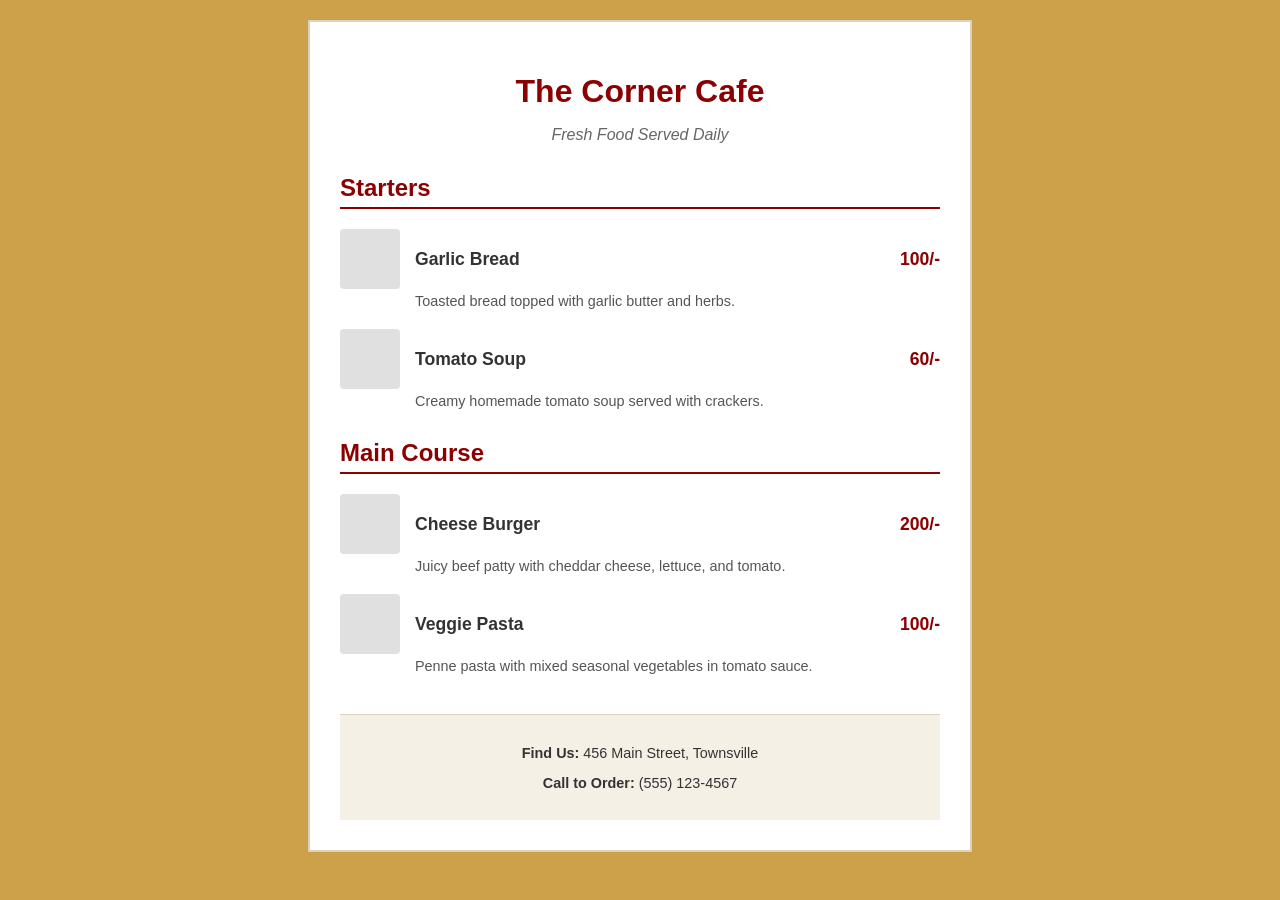
<file: ClassTemplate/RestaurantMenu/Restaurant.html>
<!DOCTYPE html>
<html lang="en">
  <head>
    <meta charset="UTF-8" />
    <meta name="viewport" content="width=device-width, initial-scale=1.0" />
    <title>Simple Restaurant Menu</title>
    <style>
      /* Simple background color and font choice */
      body {
        background-color: #cda149;
        color: #333333;
        font-family: Arial, sans-serif;
        margin: 0;
        padding: 20px;
      }
      
      /* Centers the menu on the screen */
      .menu-container {
        max-width: 600px;
        margin: 0 auto;
        background-color: #ffffff;
        padding: 30px;
        border: 2px solid #dcd1be;
      }
      
      /* Header styling */
      h1 {
        text-align: center;
        color: #8b0000; /* Dark Red color */
        margin-bottom: 5px;
      }
      
      .subtitle {
        text-align: center;
        font-style: italic;
        color: #666666;
        margin-bottom: 30px;
      }
      
      /* Category headings */
      h2 {
        color: #8b0000;
        border-bottom: 2px solid #8b0000;
        padding-bottom: 5px;
        margin-top: 30px;
      }
      
      /* Container for each food item */
      .menu-item {
        margin-bottom: 20px;
      }
      
      /* Keeps image, text, and price lined up */
      .item-info {
        display: flex;
        align-items: center;
        justify-content: space-between;
      }
      
      /* Basic styling for food images */
      .food-img {
        width: 60px;
        height: 60px;
        border-radius: 4px;
        background-color: #e0e0e0;
        margin-right: 15px;
      }
      
      /* Groups image and text together on the left */
      .left-side {
        display: flex;
        align-items: center;
      }
      
      .item-name {
        font-weight: bold;
        font-size: 1.1rem;
      }
      
      .item-description {
        font-size: 0.9rem;
        color: #555555;
        margin-top: 4px;
        padding-left: 75px; /* Aligns description text nicely under the name */
      }
      
      .price {
        font-weight: bold;
        color: #8b0000;
        font-size: 1.1rem;
      }
      
      /* Contact Information box at the bottom */
      .contact-info {
        margin-top: 40px;
        padding: 15px;
        background-color: #f5f0e6;
        border-top: 1px solid #dcd1be;
        text-align: center;
        font-size: 0.9rem;
      }
    </style>
  </head>
  <body>
    <div class="menu-container">
      <!-- Header -->
      <h1>The Corner Cafe</h1>
      <p class="subtitle">Fresh Food Served Daily</p>

      <!-- Category 1: Starters -->
      <h2>Starters</h2>

      <div class="menu-item">
        <div class="item-info">
          <div class="left-side">
            <div class="food-img"></div> <!-- You can add an <img> tag inside here later -->
            <span class="item-name">Garlic Bread</span>
          </div>
          <span class="price">100/-</span>
        </div>
        <p class="item-description">Toasted bread topped with garlic butter and herbs.</p>
      </div>

      <div class="menu-item">
        <div class="item-info">
          <div class="left-side">
            <div class="food-img"></div>
            <span class="item-name">Tomato Soup</span>
          </div>
          <span class="price">60/-</span>
        </div>
        <p class="item-description">Creamy homemade tomato soup served with crackers.</p>
      </div>

      <!-- Category 2: Mains -->
      <h2>Main Course</h2>

      <div class="menu-item">
        <div class="item-info">
          <div class="left-side">
            <div class="food-img"></div>
            <span class="item-name">Cheese Burger</span>
          </div>
          <span class="price">200/-</span>
        </div>
        <p class="item-description">Juicy beef patty with cheddar cheese, lettuce, and tomato.</p>
      </div>

      <div class="menu-item">
        <div class="item-info">
          <div class="left-side">
            <div class="food-img"></div>
            <span class="item-name">Veggie Pasta</span>
          </div>
          <span class="price">100/-</span>
        </div>
        <p class="item-description">Penne pasta with mixed seasonal vegetables in tomato sauce.</p>
      </div>

      <!-- Contact Details -->
      <div class="contact-info">
        <p>
          <strong>Find Us:</strong> 456 Main Street, Townsville
        </p>
        <p>
          <strong>Call to Order:</strong> (555) 123-4567
        </p>
      </div>
    </div>
  </body>
</html>
</file>
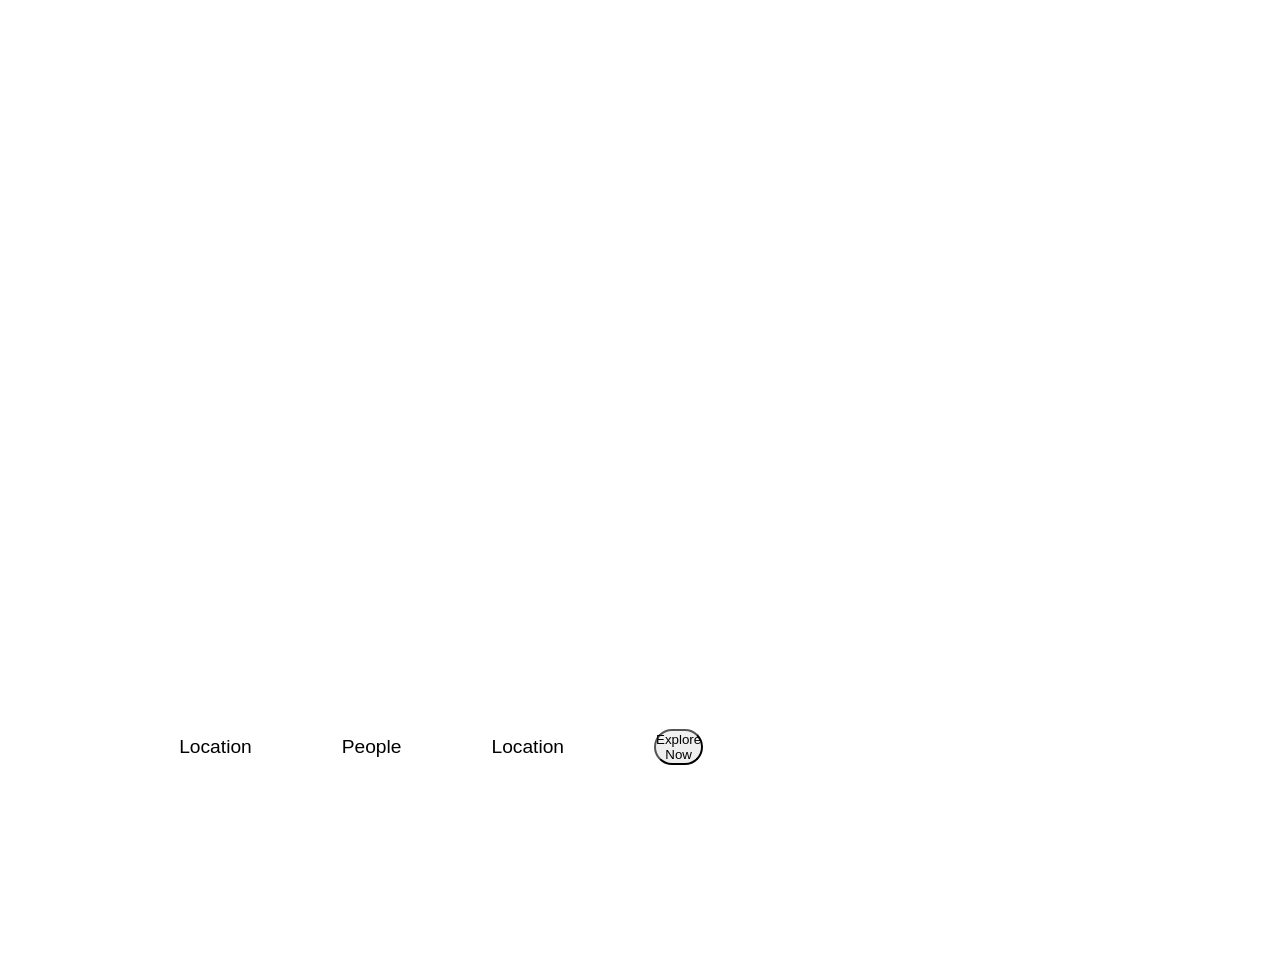
<file: ClassTemplate/TravelWeb/Home.html>
<!DOCTYPE html>
<html lang="en">
  <head>
    <meta charset="UTF-8" />
    <meta name="viewport" content="width=device-width, initial-scale=1.0" />
    <title>Document</title>
    <link rel="stylesheet" href="/ClassTemplate/TravelWeb/style.css" />
  </head>
  <body>
    <div class="container">
      <nav>
        <h1>Traveller</h1>
        <ul>
          <li>Home</li>
          <li>About us</li>
          <li>Packages</li>
          <li>Blogs</li>
        </ul>
      </nav>

      <div class="heading">
        <h1>Make in <br>Your Journe.</h1>
      </div>
      <div class="book">
         <ul>
          <li>Location</li>
          <li>People</li>
          <li>Location</li>
          <button>Explore Now</button>
          
        </ul>
      </div>
    </div>
  </body>
</html>
</file>
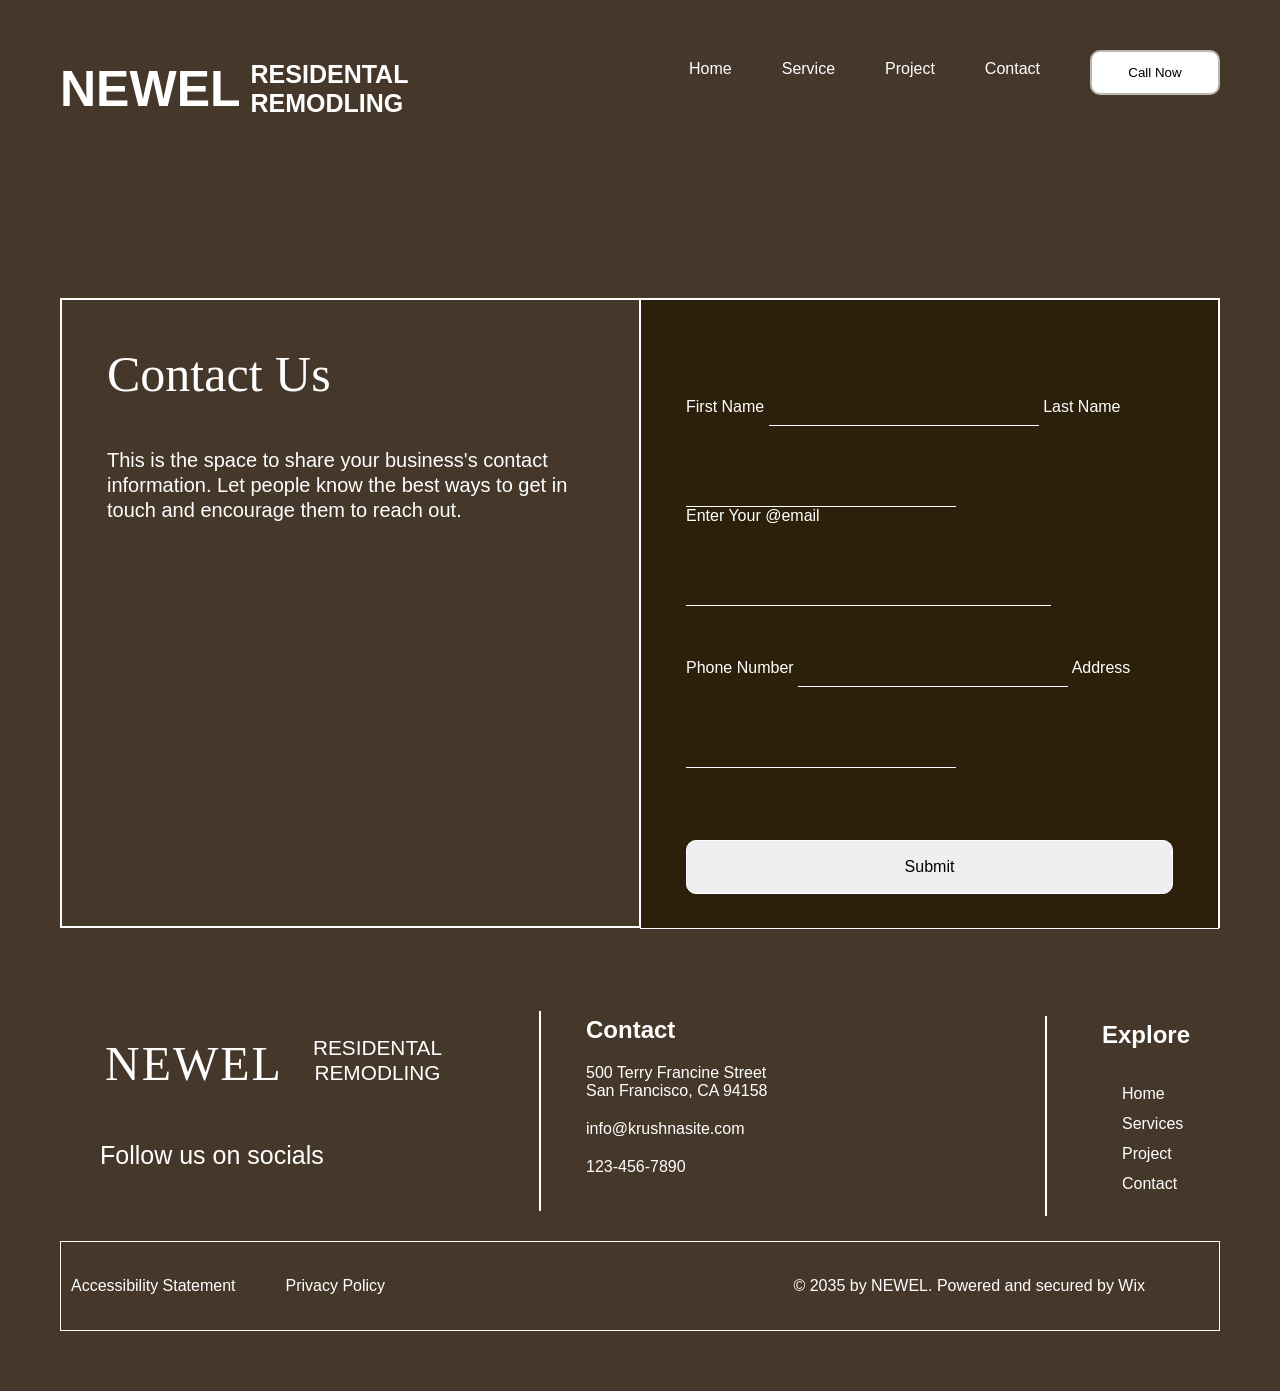
<file: Construction_web/Pages/Contact.html>
<!DOCTYPE html>
<html lang="en">

<head>
    <meta charset="UTF-8">
    <meta name="viewport" content="width=device-width, initial-scale=1.0">
    <title>Contact Page</title>
    <link rel="stylesheet" href="/Construction_web/style/contact.css">
</head>

<body>
    <div class="container">
        <nav>
            <div class="heading">
                <h1 class="heading1">NEWEL</h1>
                <h3 class="heading2">RESIDENTAL <br>REMODLING</h3>
            </div>

            <ul class="navList">
                <li><a href="/Construction_web/Pages/index.html">Home</a></li>
                <li><a href="/Construction_web/Pages/service.html">Service</a></li>
                <li><a href="/Construction_web/Pages/Project.html">Project</a></li>
                <li></a>Contact</a></li>
                <button class="NavBtn">Call Now</button>
            </ul>

        </nav>

        <div class="contact_comtainer">
            <div class="contactDetail">
                <h1 class="conatctHed">Contact Us</h1>
                <p class="contactTxt">
                    This is the space to share your business's contact information. Let people know the best ways to get
                    in touch and encourage them to reach out.</p>
            </div>
            <div class="conatctForm">
                <form action="">
                    <label for="fname">First Name</label>
                    <input type="text" id="fname">

                    <label for="lname">Last Name</label>
                    <input type="text" id="lname"><br>

                    <label for="email">Enter Your @email</label>
                    <input type="email" id="email"><br>

                    <label for="phone">Phone Number</label>
                    <input type="text" min="10" max="10">
                    <label for="address">Address</label>
                    <input type="text" id="address"><br>

                    <button class="submittBtn">Submit</button>
                </form>
            </div>
        </div>
        <footer>
            <div class="social">
                <div class="heading_Footer">
                    <h1 class="heading1_Footer">NEWEL</h1>
                    <h3 class="heading2_Footer">RESIDENTAL <br>REMODLING</h3>
                </div>
                <p class="socialTXT">Follow us on socials</p>
            </div>
            <div class="contact">
                <h2 class="contact_Hed">Contact</h2>
                <p>500 Terry Francine Street</p>
                <p>San Francisco, CA 94158</p>
                <p class="emial">info@krushnasite.com</p>
                <p class="conactNo">123-456-7890</p>
            </div>
            <div class="explore">
                <h2 class="explore_Hed">
                    Explore
                </h2>
                <ol class="explore_List">
                    <li>Home</li>
                    <li>Services</li>
                    <li>Project</li>
                    <li>Contact</li>
                </ol>
            </div>


        </footer>
        <div class="writes">
            <p>Accessibility Statement</p>
            <p>Privacy Policy</p>
            <p class="lastTxt">© 2035 by NEWEL. Powered and secured by Wix</p>

        </div>

    </div>
    


</body>

</html>
</file>
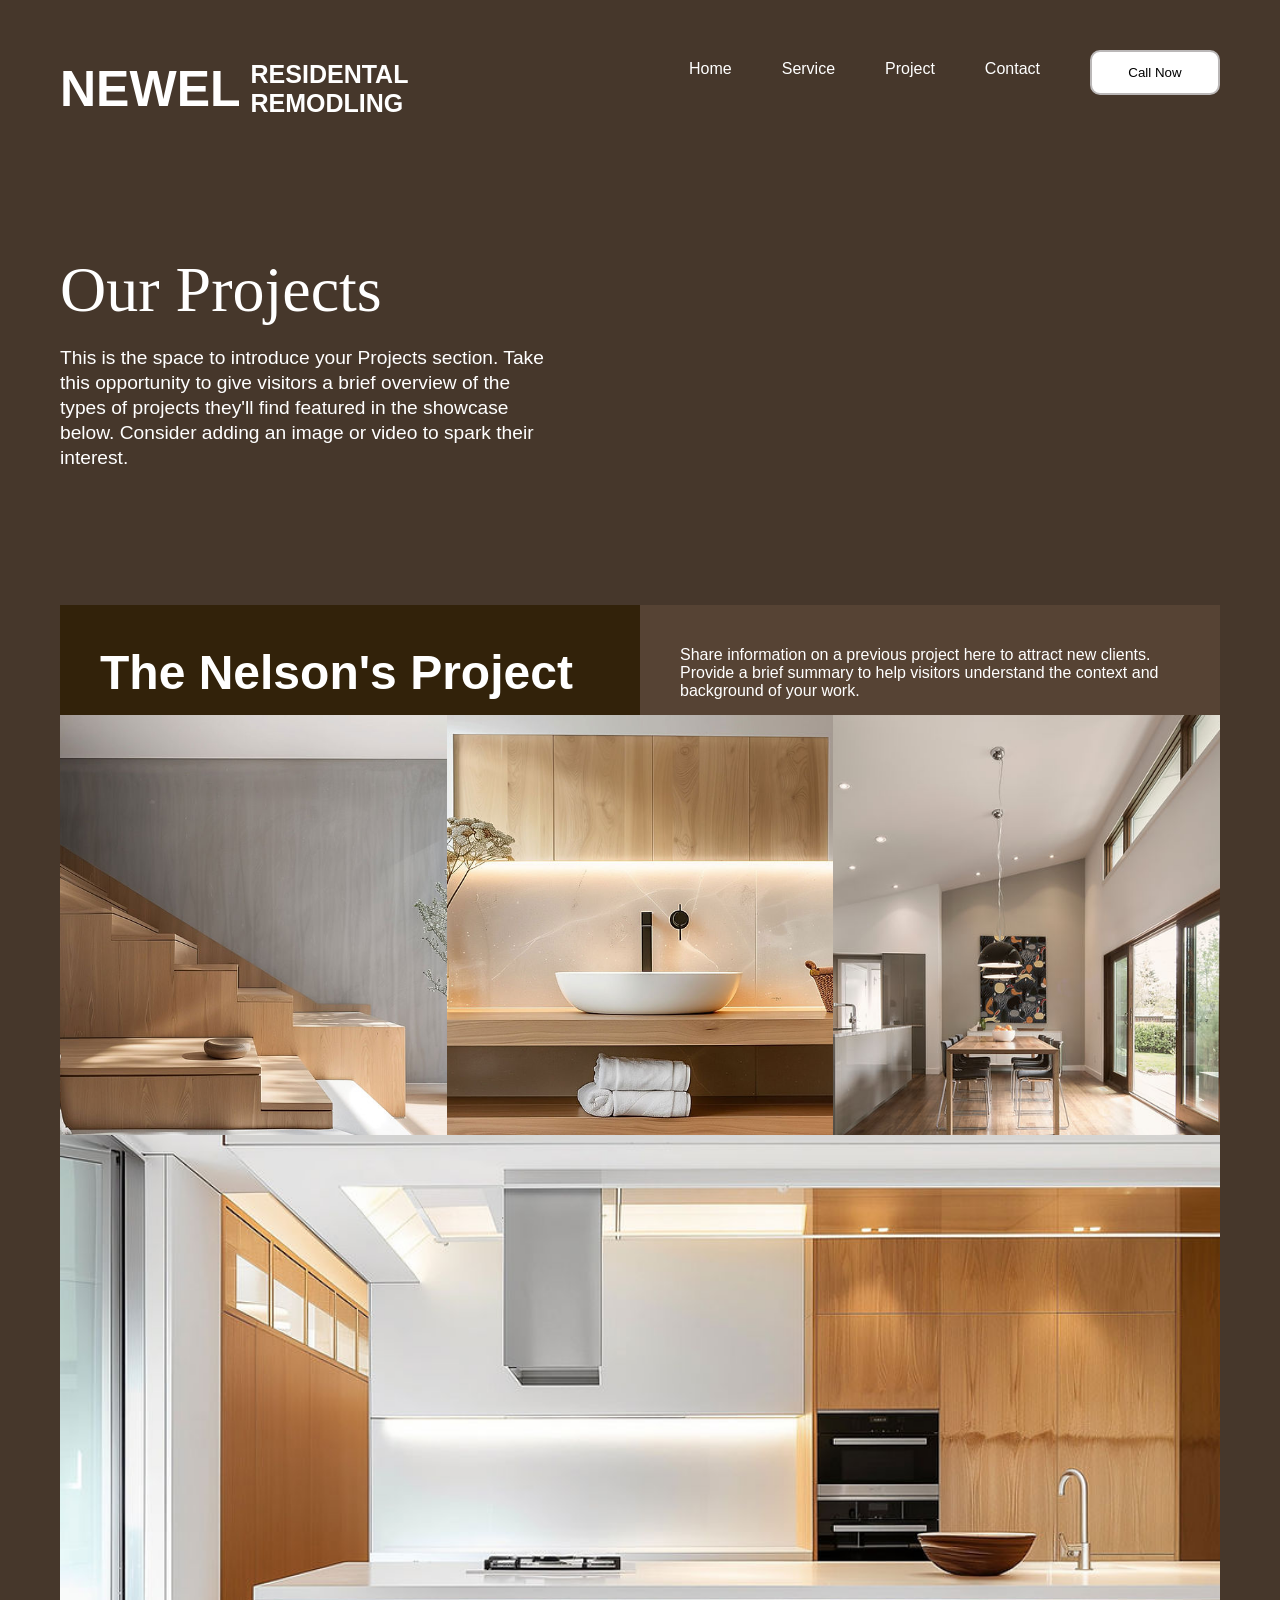
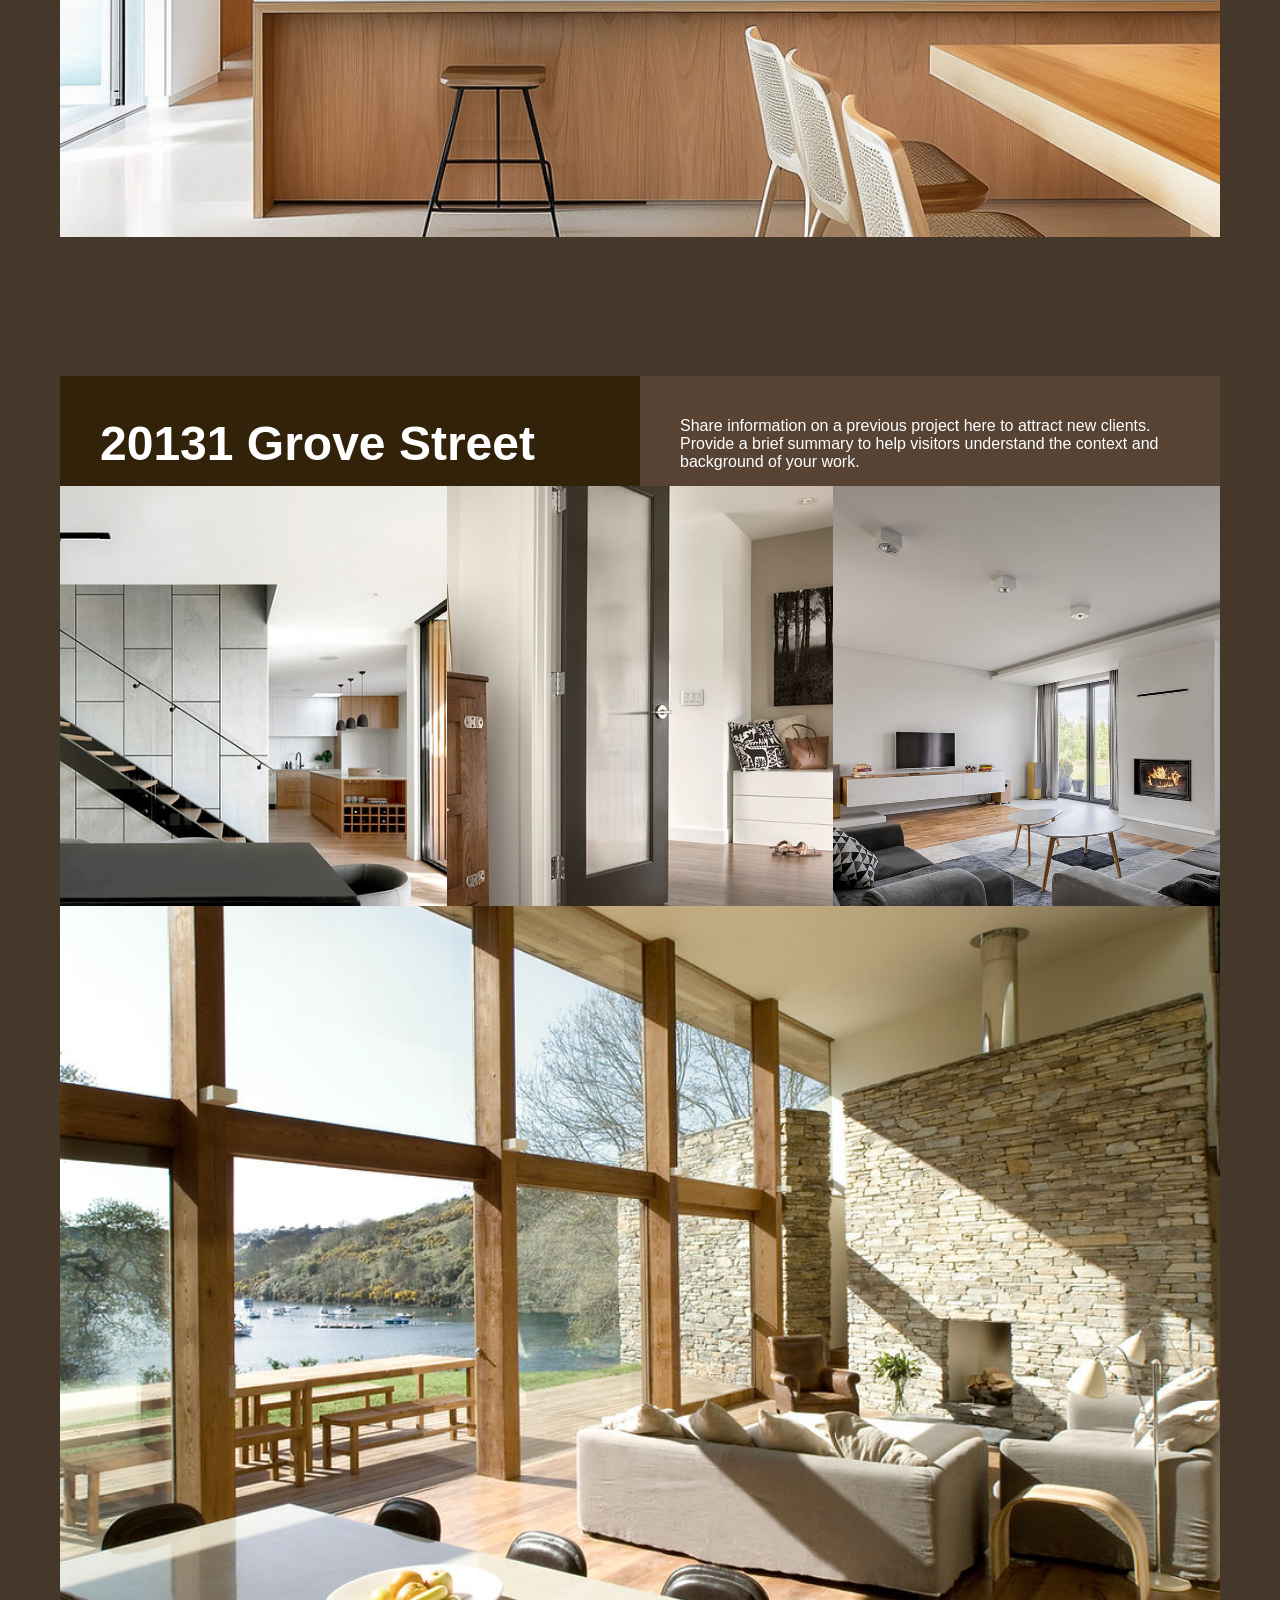
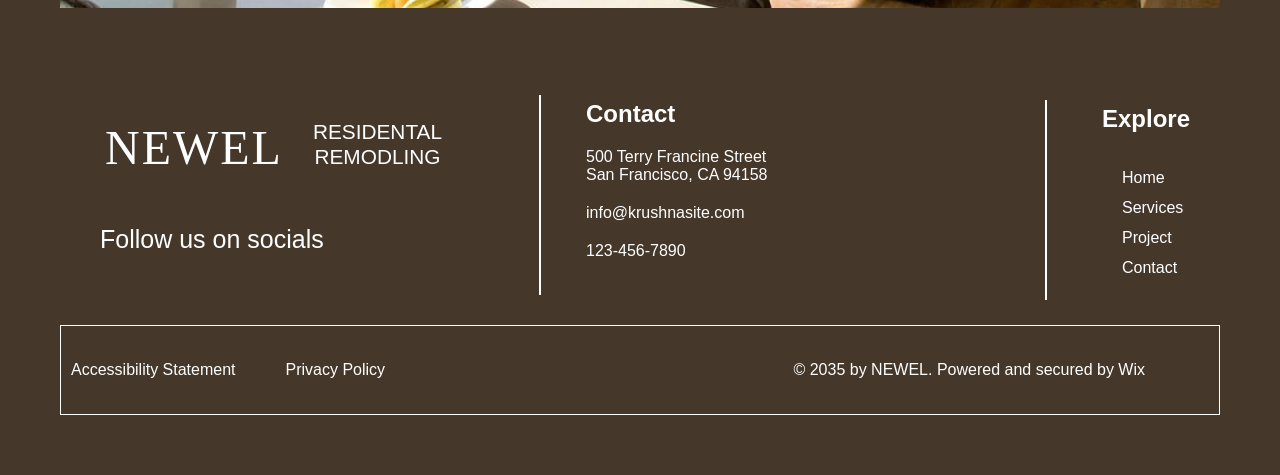
<file: Construction_web/Pages/Project.html>
<!DOCTYPE html>
<html lang="en">

<head>
    <meta charset="UTF-8">
    <meta name="viewport" content="width=device-width, initial-scale=1.0">
    <title>Project Page</title>
    <link rel="stylesheet" href="/Construction_web/style/Project.css">
</head>

<body>
    <div class="container">
        <nav>
            <div class="heading">
                <h1 class="heading1">NEWEL</h1>
                <h3 class="heading2">RESIDENTAL <br>REMODLING</h3>
            </div>

            <ul class="navList">
                <li><a href="/Construction_web/Pages/index.html">Home</a></li>
                <li><a href="/Construction_web/Pages/service.html">Service</a></li>
                <li><a href="/Construction_web/Pages/Project.html">Project</a></li>
                <li><a href="/Construction_web/Pages/Contact.html">Contact</a></li>
                <button class="NavBtn">Call Now</button>
            </ul>

        </nav>
        <div class="projectHead">
            <h1 class="projectHeading">Our Projects</h1><br>
            <p class="projectTxt">
                This is the space to introduce your Projects section. Take this opportunity to give visitors a brief
                overview of the types of projects they'll find featured in the showcase below. Consider adding an image
                or video to spark their interest.
            </p>
        </div>

        <div class="project">


            <div class="top-grid">

                <div class="title">
                    <h1>The Nelson's Project</h1>
                </div>

                <div class="info">
                    <p>
                        Share information on a previous project here to attract
                        new clients. Provide a brief summary to help visitors
                        understand the context and background of your work.
                    </p>
                </div>

                <img src="/Construction_web/images/gride1.jpg" class="img1">
                <img src="/Construction_web/images/gride2.jpg" class="img2">
                <img src="/Construction_web/images/gride3.jpg" class="img3">

            </div>


            <div class="bottom-image">
                <img src="/Construction_web/images/gride4.jpg">
            </div>

            <div class="top-grid">

                <div class="title">
                    <h1>
                     20131 Grove Street</h1>
                </div>

                <div class="info">
                    <p>
                        Share information on a previous project here to attract new clients. Provide a brief summary to
                        help visitors understand the context and background of your work.
                    </p>
                </div>

                <img src="/Construction_web/images/gride2_1.jpg" class="img1">
                <img src="/Construction_web/images/gride2_2.jpg" class="img2">
                <img src="/Construction_web/images/gride2_3.jpg" class="img3">

            </div>


            <div class="bottom-image">
                <img src="/Construction_web/images/gride2_4.jpg">
            </div>


            <footer>
                <div class="social">
                    <div class="heading_Footer">
                        <h1 class="heading1_Footer">NEWEL</h1>
                        <h3 class="heading2_Footer">RESIDENTAL <br>REMODLING</h3>
                    </div>
                    <p class="socialTXT">Follow us on socials</p>
                </div>
                <div class="contact">
                    <h2 class="contact_Hed">Contact</h2>
                    <p>500 Terry Francine Street</p>
                    <p>San Francisco, CA 94158</p>
                    <p class="emial">info@krushnasite.com</p>
                    <p class="conactNo">123-456-7890</p>
                </div>
                <div class="explore">
                    <h2 class="explore_Hed">
                        Explore
                    </h2>
                    <ol class="explore_List">
                        <li>Home</li>
                        <li>Services</li>
                        <li>Project</li>
                        <li>Contact</li>
                    </ol>
                </div>


            </footer>
            <div class="writes">
                <p>Accessibility Statement</p>
                <p>Privacy Policy</p>
                <p class="lastTxt">© 2035 by NEWEL. Powered and secured by Wix</p>

            </div>

        </div>



</body>

</html>
</file>
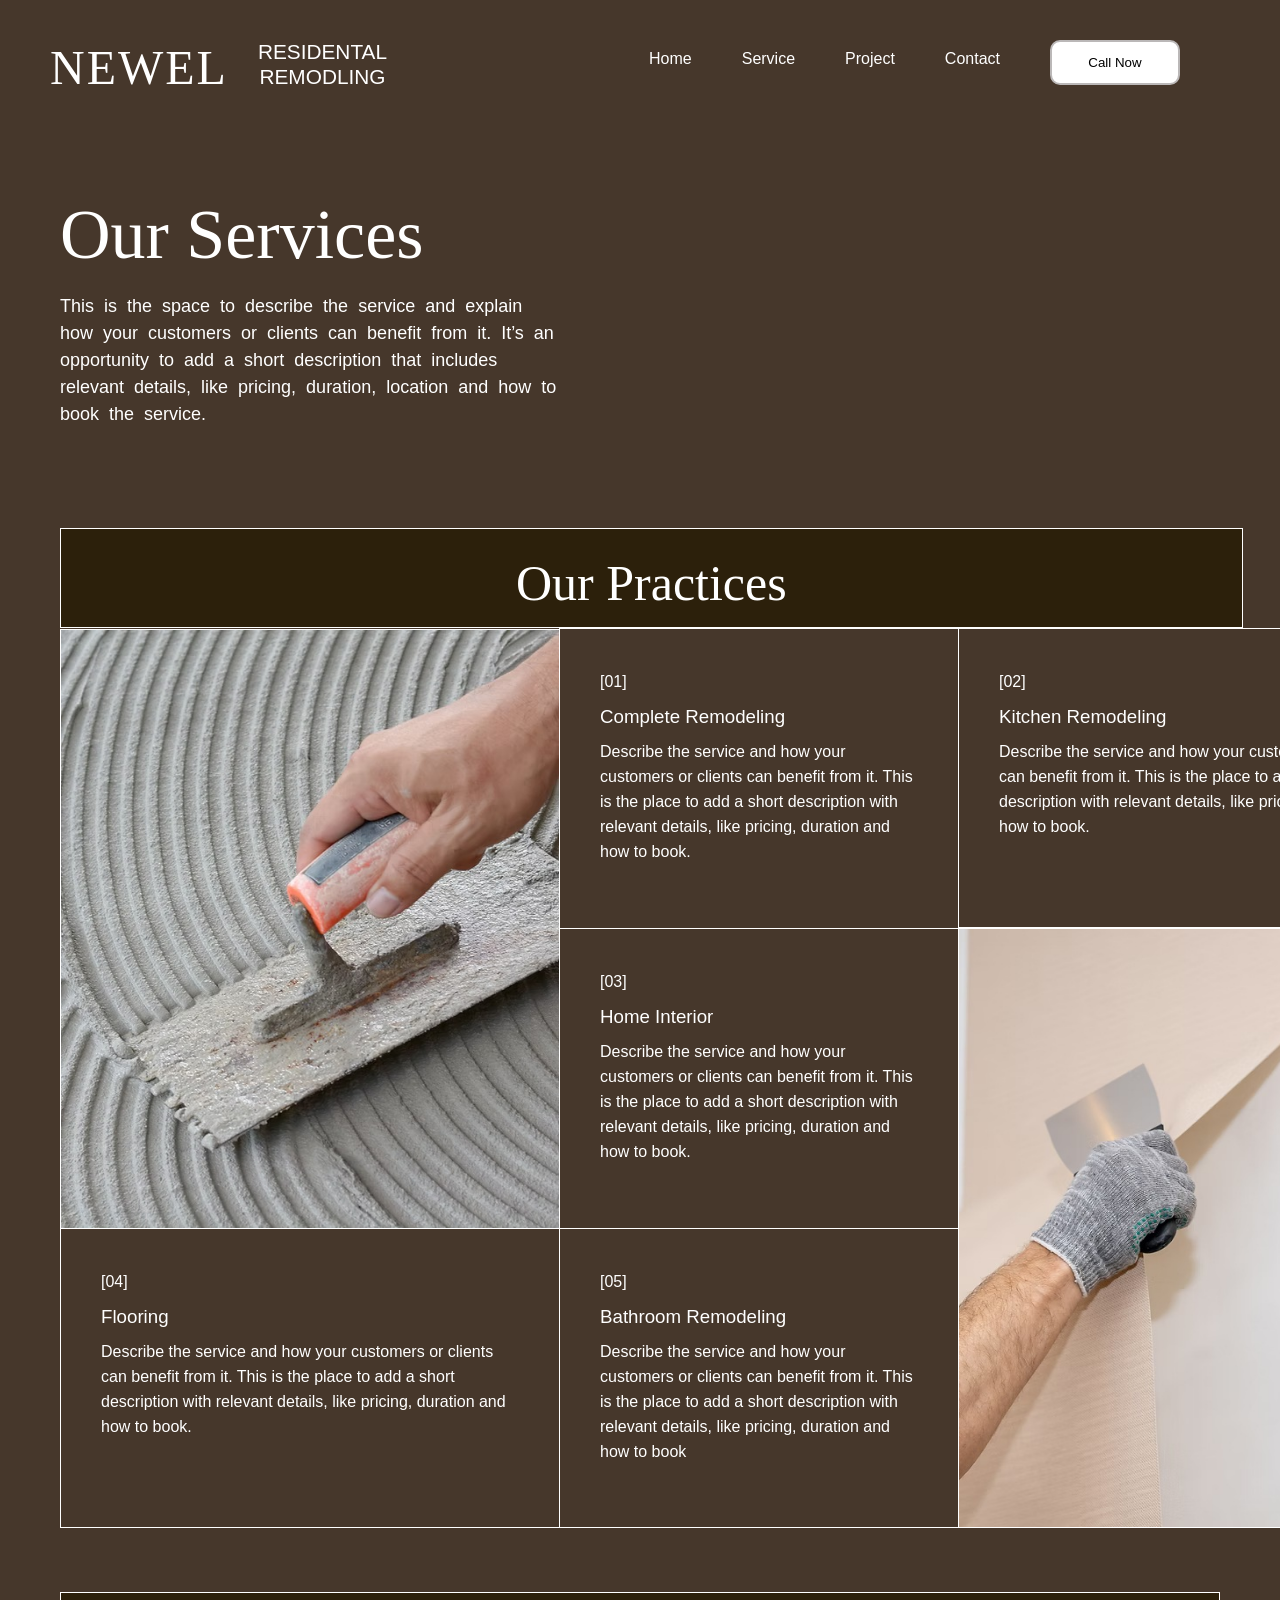
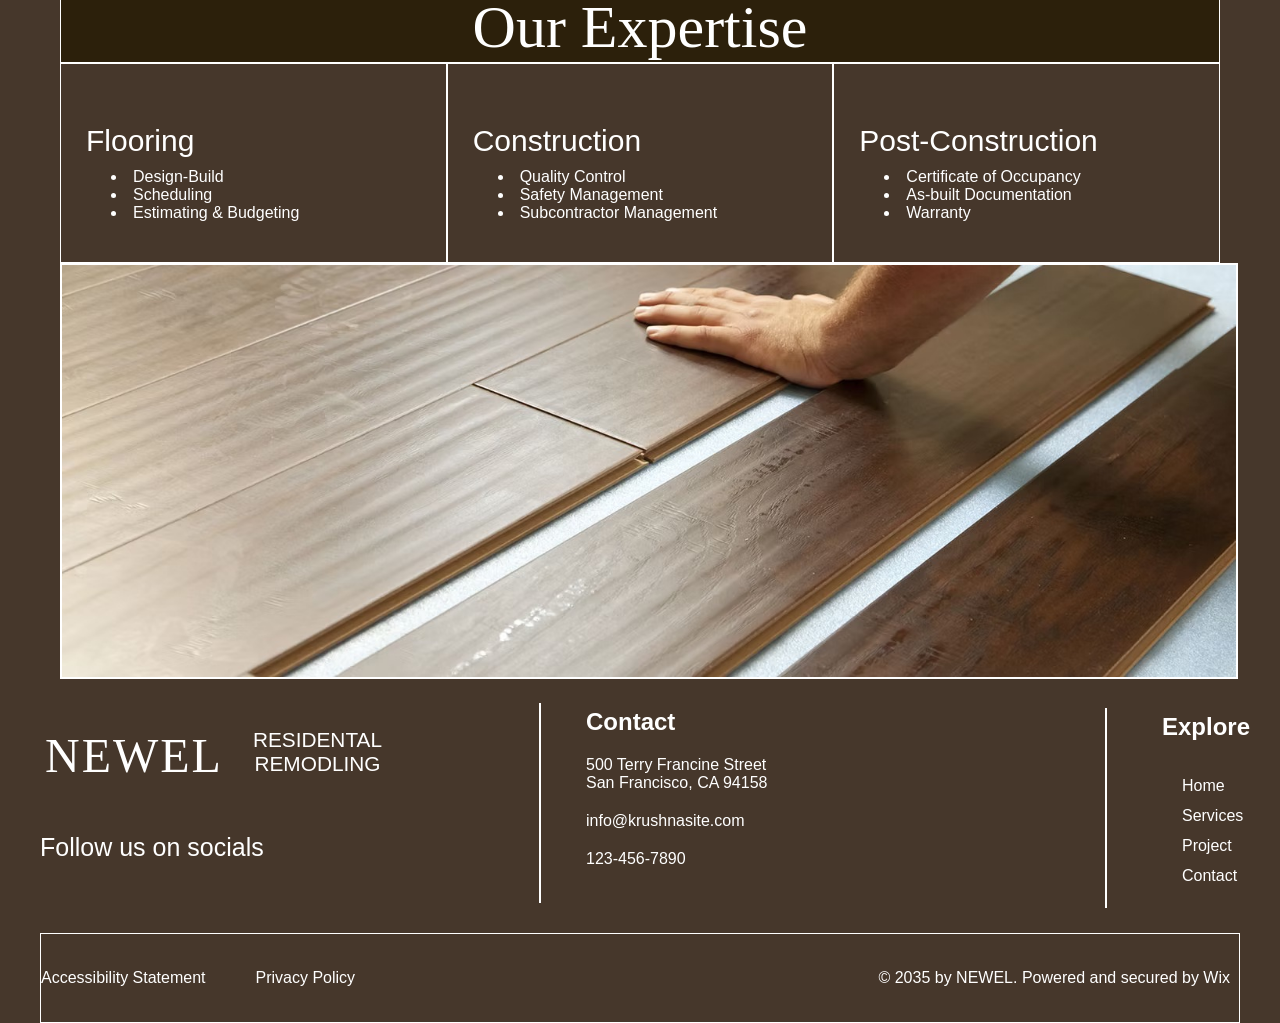
<file: Construction_web/Pages/service.html>
<!DOCTYPE html>
<html lang="en">

<head>
    <meta charset="UTF-8">
    <meta name="viewport" content="width=device-width, initial-scale=1.0">
    <title>Servive Page</title>
    <link rel="stylesheet" href="/Construction_web/style/service.css">
</head>

<body>
    <div class="serviceBody">

        <nav>
            <div class="heading">
                <h1 class="heading1">NEWEL</h1>
                <h3 class="heading2">RESIDENTAL <br>REMODLING</h3>
            </div>

             <ul class="navList">
                <li><a href="/Construction_web/Pages/index.html">Home</a></li>
                <li><a href="/Construction_web/Pages/service.html">Service</a></li>
                <li><a href="/Construction_web/Pages/Project.html">Project</a></li>
                <li><a href="/Construction_web/Pages/Contact.html">Contact</a></li>
                <button class="NavBtn">Call Now</button>
            </ul>

        </nav>

        <div class="ServiceContainer">
            <div class="serviceHead">
                <h1 class="SerHeading">Our Services</h1><br>
                <p class="serviceTxt">
                    This is the space to describe the service and explain how your customers or clients can benefit from
                    it.
                    It’s an opportunity to add a short description that includes relevant details, like pricing,
                    duration,
                    location and how to book the service.
                </p>
            </div>

            <div class="Practices">
                <h1 class="PracticesHeading"> Our Practices</h1>
                <div class="PracticesContainer">
                    <div class="PracticesContainer1">
                        <div class="imgBorder"><img class="PracticesImag" src="/Construction_web/images/Practices1.jpg"
                                alt="Our Practices Image">
                        </div>
                        <div class="imagesContainer">
                            <p>[04]</p>

                            <h3 class="PracticesHadings"> Flooring</h3>

                            <p>
                                Describe the service and how your customers or clients can benefit from it. This is the
                                place to
                                add a short description with relevant details, like pricing, duration and how to book.
                            </p>
                        </div>
                    </div>
                    <div class="PracticesContainer2">
                        <div class="ThreeContTxt">
                            <p>[01]</p>

                            <h3 class="PracticesHadings"> Complete Remodeling</h3>

                            <p>
                                Describe the service and how your customers or clients can benefit from it. This is the
                                place to add a short description with relevant details, like pricing, duration and how
                                to book.
                            </p>
                        </div>
                        <div class="ThreeContTxt">
                            <p> [03]</p>

                            <h3 class="PracticesHadings">Home Interior</h3>

                            <p>
                                Describe the service and how your customers or clients can benefit from it. This is the
                                place to add a short description with relevant details, like pricing, duration and how
                                to book.
                            </p>
                        </div>
                        <div class="ThreeContTxt">
                            <p>[05]</p>

                            <h3 class="PracticesHadings"> Bathroom Remodeling</h3>

                            <p>
                                Describe the service and how your customers or clients can benefit from it. This is the
                                place to add a short description with relevant details, like pricing, duration and how
                                to book
                            </p>
                        </div>
                    </div>
                    <div class="PracticesContainer3">

                        <div class="imagesContainer2">
                            <p>[02]</p>

                            <h3 class="PracticesHadings"> Kitchen Remodeling</h3>

                            <p>
                                Describe the service and how your customers or clients can benefit from it. This is the
                                place to add a short description with relevant details, like pricing, duration and how
                                to book.
                            </p>
                        </div>
                        <div class="imgBorder"><img class="PracticesImag2" src="/Construction_web/images/Remodeling.jpg"
                                alt="Our Practices Image">
                        </div>
                    </div>
                </div>

            </div>
        </div>
        <div class="expertiseContainer">
            <h1 class="expertiseHeading"> Our Expertise</h1>

            <div class="expertiseContainer2">

                <div class="expertise">
                    <h4 class="expertiseh4">Flooring</h4>
                    <li>Design-Build</li>
                    <li>Scheduling</li>
                    <li>Estimating & Budgeting</li>
                </div>
                <div class="expertise">
                    <h4 class="expertiseh4">Construction</h4>
                    <li>Quality Control</li>
                    <li>Safety Management</li>
                    <li>Subcontractor Management</li>
                </div>
                <div class="expertise">
                    <h4 class="expertiseh4">Post-Construction</h4>
                    <li>Certificate of Occupancy</li>
                    <li>As-built Documentation</li>
                    <li>Warranty</li>
                </div>
                <!--  -->
            </div>
            <div>
                <img src="/Construction_web/images/Wood Flooring Installation.jpg" alt="Wood Flooring Installation" class="expertiseImg">
            </div>
        </div>

        <footer>
            <div class="social">
                <div class="heading_Footer">
                    <h1 class="heading1_Footer">NEWEL</h1>
                    <h3 class="heading2_Footer">RESIDENTAL <br>REMODLING</h3>
                </div>
                <p class="socialTXT">Follow us on socials</p>
            </div>
            <div class="contact">
                <h2 class="contact_Hed">Contact</h2>
                <p>500 Terry Francine Street</p>
                <p>San Francisco, CA 94158</p>
                <p class="emial">info@krushnasite.com</p>
                <p class="conactNo">123-456-7890</p>
            </div>
            <div class="explore">
                <h2 class="explore_Hed">
                    Explore
                </h2>
                <ol class="explore_List">
                    <li>Home</li>
                    <li>Services</li>
                    <li>Project</li>
                    <li>Contact</li>
                </ol>
            </div>

            
        </footer>
        <div class="writes">
                <p>Accessibility Statement</p>
                <p>Privacy Policy</p>
                <p class="lastTxt">© 2035 by NEWEL. Powered and secured by Wix</p>

            </div>
    </div>


</body>

</html>
</file>
<file: ClassTemplate/Profile/style.css>
* {
    margin: 0;
    padding: 0;
    box-sizing: border-box;

}

body {
    background: linear-gradient(135deg, #0f172a, #1e3a8a);
}

.main-container {
    min-height: 100vh;
    width: 80%;
    margin: 100px auto 0;
}

.container {
    color: #fff;
    display: flex
}

.info-container h3 {
    margin-bottom: 30px;
    font-weight: 100;

}

.info-container h1 {
    margin-bottom: 50px;
    font-size: 60px;
    font-weight: 900;
}

.info-container h2 {
    margin-bottom: 30px;
    font-size: 20px;
    font-weight: 100;
}

.container img {
    width: 350px;
    height: 350px;
    position: absolute;
    right: 200px;
    top: 100px;
    border-radius: 100px;
}

.tables-container {
    display: grid;
    grid-template-columns: 1fr;
    gap: 30px;
    width: 100%;
    max-width: 1200px;
    margin-top: 50px;
}

/* Desktop View: Side by side */
@media (min-width: 768px) {
    .tables-container {
        grid-template-columns: 1fr 1fr;
    }
}

/* Table Wrapper for Style */
.table-card {
    background: rgba(255, 255, 255, 0.03);
    backdrop-filter: blur(10px);
    border: 1px solid rgba(255, 255, 255, 0.1);
    border-radius: 12px;
    padding: 24px;
    box-shadow: 0 10px 30px rgba(0, 0, 0, 0.3);
}

.table-card h2 {
    margin-top: 0;
    margin-bottom: 20px;
    color: #38bdf8;
    /* Light blue accent */
    font-size: 1.5rem;
    border-bottom: 2px solid rgba(56, 189, 248, 0.2);
    padding-bottom: 8px;
}

/* Base Table Styling */
table {
    width: 100%;
    border-collapse: collapse;
    text-align: left;
}

th,
td {
    padding: 14px 16px;
    border-bottom: 1px solid rgba(255, 255, 255, 0.08);
}

th {
    font-weight: 600;
    color: #94a3b8;
    /* Muted gray-blue for headers */
    text-transform: uppercase;
    font-size: 0.85rem;
    letter-spacing: 0.05em;
}

td {
    color: #e2e8f0;
    font-size: 0.95rem;
}

/* Hover effect on rows */
tr:hover td {
    background: rgba(255, 255, 255, 0.02);
    color: #ffffff;
}
</file>
<file: style/service.css>
* {
    margin: 0;
    padding: 0;
    box-sizing: border-box;
    font-family: Arial, sans-serif;
    /* background-color: #46372b; */


}



nav {
    display: flex;
    justify-content: space-between;
    align-items: center;
    padding: 25px 50px;
    width: 100%;
    /* position: fixed; */
}

a {
    text-decoration: none;
    color: #fff;
}

.navList {
    display: flex;
    gap: 50px;
    list-style: none;
    color: #fff;
    padding: 25px 50px;

}

li:hover {
    text-decoration: underline rgb(255, 255, 255);
}

.heading {
    display: flex;
    gap: 30px;
    color: #fff;
    text-align: center;
}

.heading1 {
    color: white;
    font-size: 3rem;
    font-weight: 1;
    letter-spacing: 2px;
    font-family: serif;

}

.heading2 {
    color: white;
    font-size: 1.3rem;
    font-weight: 300;
    line-height: 1.2;
    text-transform: uppercase;
}

.NavBtn {
    height: 45px;
    width: 130px;
    margin-top: -10px;
    border-radius: 10px;
    border: solid rgb(187, 184, 184) 2px;
    background-color: #fff;
}

.NavBtn:hover {
    border: solid #989898 3px;
    transform: scale(1.1);
}
.ServiceContainer {
    background-color: #46372b;
    color: #fff;
    /* margin: 30px; */
    margin-top: 60px;
}

.serviceBody {
    background-color: #46372b;
    height: auto;
    /* width: 100%; */
    margin: 0 30px 0 30px;
    justify-content: center;
    margin: 0;
    padding: 0;
}

.serviceHead {
    width: 500px;
    justify-content: center;
    margin-left: 60px;
}

.SerHeading {
    font-size: 70px;
    font-weight: 1;
    font-family: serif;

}

.serviceTxt {
    justify-content: center;
    line-height: 1.5;
    word-spacing: 5px;
    font-size: 18px;
    font-weight: 1;
}

.Practies {
    height: auto;
    margin: 60px;
}

.PracticesHeading {
    background-color: #2c200b;
    color: #fff;
    height: 100px;
    text-align: center;
    padding-top: 25px;
    margin: 100px 60px -59px 60px;
    font-size: 50px;
    font-weight: normal;
    border: solid #fff 1px;
    font-family: serif;
    width: 92.4%;

}

.PracticesContainer {
    display: flex;
    margin: 60px;
}

.PracticesImag {
    height: 600px;
    width: 500px;
    border: solid #fff 1px;

}

.PracticesImag2 {
    height: 600px;
    width: 500px;
    border: solid #fff 1px;
}



.imagesContainer {
    padding: 40px;
    border: solid #fff 1px;
    line-height: 25px;
    font-weight: 1;
    margin-top: -5px;
    height: 300px;
    width: 500px;


}

.PracticesHadings {
    margin: 10px 0;
    font-weight: 1;
}


.ThreeContTxt {
    /* margin: 20px; */
    padding: 40px;
    border: solid #fff 1px;
    line-height: 25px;
    font-weight: 1;
    margin: -1px;
    height: 300.8px;
    width: 400px;


}

.ThreeContTxt2 {
    margin: 20px;
}

.imagesContainer2 {

    padding: 40px;
    border: solid #fff 1px;
    line-height: 25px;
    font-weight: 1;
    margin-top: -1px;
    height: 300px;
    width: 500px;
}

.expertiseHeading {
    font-size: 60px;
    font-family: serif;
    background-color: #2c200b;
    border: solid #fff 1px;
    text-align: center;
    color: #fff;
    font-weight: 1;
    margin: 60px 60px 0;
    /* width: 600px; */
}

.expertiseContainer2 {
    display: flex;
    color: #fff;
    margin: 0 60px 0;

}

.expertise {
    width: 500px;
    height: 200px;
    border: solid #fff 1px;
    padding: 50px;
}

.expertiseh4 {
    margin: 10px 0 10px -25px;
    font-size: 30px;
    font-weight: 1;

}

.expertiseImg {
    margin: 0 60px 0;
    width: 92%;
    border: solid #fff 2px;
}


footer{
    display: flex;
    flex-direction: row;
    color: #fff;
    height: auto;
}
.heading_Footer {
    display: flex;
    gap: 30px;
    color: #fff;
    text-align: center;
    margin: 50px auto 0 60px;
    margin: 25px;
}

.heading1_Footer{
    color: white;
    font-size: 3rem;
    font-weight: 1;
    letter-spacing: 2px;
    font-family: serif;

}

.heading2_Footer{
    color: white;
    font-size: 1.3rem;
    font-weight: 300;
    line-height: 1.2;
    text-transform: uppercase;
}

.socialTXT{
    font-size: 25px;
    color: #fff;
    margin: 50px auto 0 20px;
    font-weight: 1px;  

}

.social{ 
    border-right: 2px solid #fff;
    height: 200px;
    width: 70vh;
    margin: 20px;
}

.contact{
    border-right: 2px solid #fff;
    height: 200px;
    width: 70vh;
    margin: 25px;
}

.contact_Hed{
    margin-bottom: 20px;
}

.emial{
    margin: 20px 0 20px 0;
}

.explore_List{
    list-style: none;
    margin: 20px 0 0 50px;
    line-height: 30px;
}

.explore_Hed{
    margin: 30px;
}

.writes{
    display: flex;
    flex-direction: row;
    color: #fff;
    gap: 50px;
    border: #fff solid 1px;
    height: 10vh;
    align-items: center;
    margin: 0 40px 0px 40px;
}

.lastTxt{
position: absolute;
right: 0;
padding-right: 50px;
}
</file>
<file: style/contact.css>
* {
    margin: 0;
    padding: 0;
    box-sizing: border-box;
    font-family: Arial, sans-serif;
}

nav {
    display: flex;
    flex: row;
}

.heading {
    display: flex;

}

.heading1 {
    font-size: 50px;
    

}

.heading2 {
    font-size: 25px;
    margin-left: 10px;
}

.navList {
    list-style: none;
    text-decoration: none;
    display: flex;
    gap: 50px;
    position: fixed;
    right: 0;
    margin-right: 60px;

}

a {
    text-decoration: none;
    color: #fff;
}

li:hover {
    text-decoration: underline rgb(255, 255, 255);
}

.NavBtn {
    height: 45px;
    width: 130px;
    margin-top: -10px;
    border-radius: 10px;
    border: solid rgb(187, 184, 184) 2px;
    background-color: #fff;
}

.NavBtn:hover {
    border: solid #989898 3px;
    transform: scale(1.1);
}

body {
    background-color: #46372b;
    color: #fff;
}

.container {
    margin: 60px;
}

.contact_comtainer {
    margin-top: 20vh;
    border: #fff solid 1px;
    display: flex;
    height: 70vh;

}

.contactDetail {
    width: 50%;
    padding: 5vh;
    border: #fff solid 1px;

}

.conatctHed {
    font-size: 50px;
    margin-bottom: 5vh;
    font-weight: 1;
        font-family: serif;

}

.contactTxt {
    font-size: 20px;
    line-height: 25px;
}

.conatctForm {
    background-color: #2c200b;
    height: 70vh;
    width: 50%;
    border: #fff solid 1px;
    padding: 5vh 5vh;
}

form input {
    background-color: #2c200b;
    padding: 10px;
    border: none;
    border-bottom: #fff solid 1px;
    margin-top: 5vh;
    width: 30vh;
}


#email {
    width: 75%;
}

.submittBtn {
    width: 100%;
    margin-top: 8vh;
    height: 6vh;
    border-radius: 10px;
    border: #fff solid 1px;
    font-size: 1rem;
}

.submittBtn:hover {
    transform: scale(1.1);

}


/* ----------------------footer */

footer {
    display: flex;
    flex-direction: row;
    color: #fff;
    height: auto;
    margin-top: 7vh;
}

.heading_Footer {
    display: flex;
    gap: 30px;
    color: #fff;
    text-align: center;
    margin: 50px auto 0 60px;
    margin: 25px;
}

.heading1_Footer {
    color: white;
    font-size: 3rem;
    font-weight: 1;
    letter-spacing: 2px;
    font-family: serif;

}

.heading2_Footer {
    color: white;
    font-size: 1.3rem;
    font-weight: 300;
    line-height: 1.2;
    text-transform: uppercase;
}

.socialTXT {
    font-size: 25px;
    color: #fff;
    margin: 50px auto 0 20px;
    font-weight: 1px;

}

.social {
    border-right: 2px solid #fff;
    height: 200px;
    width: 70vh;
    margin: 20px;
}

.contact {
    border-right: 2px solid #fff;
    height: 200px;
    width: 70vh;
    margin: 25px;
}

.contact_Hed {
    margin-bottom: 20px;
}

.emial {
    margin: 20px 0 20px 0;
}

.explore_List {
    list-style: none;
    margin: 20px 0 0 50px;
    line-height: 30px;
}

.explore_Hed {
    margin: 30px;
}

.writes {
    display: flex;
    flex-direction: row;
    color: #fff;
    gap: 50px;
    border: #fff solid 1px;
    height: 10vh;
    align-items: center;
    padding: 10px;
}

.lastTxt {
    position: absolute;
    right: 0;
    padding-right: 15vh;
}
</file>
<file: style/Project.css>
* {
    margin: 0;
    padding: 0;
    box-sizing: border-box;
    font-family: Arial, sans-serif;
}

nav {
    display: flex;
    flex: row;
}

.heading {
    display: flex;

}

.heading1 {
    font-size: 50px;
}

.heading2 {
    font-size: 25px;
    margin-left: 10px;
}

.navList {
    list-style: none;
    text-decoration: none;
    display: flex;
    gap: 50px;
    position: fixed;
    right: 0;
    margin-right: 60px;

}

a {
    text-decoration: none;
    color: #fff;
}

li:hover {
    text-decoration: underline rgb(255, 255, 255);
}

.NavBtn {
    height: 45px;
    width: 130px;
    margin-top: -10px;
    border-radius: 10px;
    border: solid rgb(187, 184, 184) 2px;
    background-color: #fff;
}

.NavBtn:hover {
    border: solid #989898 3px;
    transform: scale(1.1);
}

body {
    background-color: #46372b;
    color: #fff;
}

.container {
    margin: 60px;
}

.projectHead {
    width: 500px;
    margin-top: 15vh;

}

.projectHeading {
    font-size: 4rem;
    font-weight: 1;
    font-family: serif;

}

.projectTxt {
    line-height: 25px;
    font-size: 1.2rem;
}

.top-grid {

    display: grid;

    grid-template-columns: repeat(6, 1fr);

    grid-template-rows: 110px 420px;
    margin-top: 15vh;
}

/* Top Left */

.title {

    grid-column: 1/4;

    background: #32220a;
    color: white;

    display: flex;
    align-items: center;

    padding: 40px;
    font-size: 1.5rem;
    font-weight: 1px;
    height: 15vh;
    font-family: serif;

}

/* Top Right */

.info {

    grid-column: 4/7;

    background: #564334;
    color: white;

    display: flex;
    align-items: center;

    padding: 40px;
    height: 15vh;
}

/* Images */

.img1 {
    grid-column: 1/3;
}

.img2 {
    grid-column: 3/5;
}

.img3 {
    grid-column: 5/7;
}

.top-grid img {

    width: 100%;
    height: 58vh;
    object-fit: cover;
}

/* Bottom */

.bottom-image img {

    width: 100%;
    height: 78vh;

    object-fit: cover;
}

.img1:hover {
    transform: scale(1.1);
}

.img2:hover {
    transform: scale(1.1);
}

.img3:hover {
    transform: scale(1.1);
}

.bottom-image:hover {
    transform: scale(1.1);
}



/* ----------------------footer */

footer {
    display: flex;
    flex-direction: row;
    color: #fff;
    height: auto;
    margin-top: 7vh;
}

.heading_Footer {
    display: flex;
    gap: 30px;
    color: #fff;
    text-align: center;
    margin: 50px auto 0 60px;
    margin: 25px;
}

.heading1_Footer {
    color: white;
    font-size: 3rem;
    font-weight: 1;
    letter-spacing: 2px;
    font-family: serif;

}

.heading2_Footer {
    color: white;
    font-size: 1.3rem;
    font-weight: 300;
    line-height: 1.2;
    text-transform: uppercase;
}

.socialTXT {
    font-size: 25px;
    color: #fff;
    margin: 50px auto 0 20px;
    font-weight: 1px;

}

.social {
    border-right: 2px solid #fff;
    height: 200px;
    width: 70vh;
    margin: 20px;
}

.contact {
    border-right: 2px solid #fff;
    height: 200px;
    width: 70vh;
    margin: 25px;
}

.contact_Hed {
    margin-bottom: 20px;
}

.emial {
    margin: 20px 0 20px 0;
}

.explore_List {
    list-style: none;
    margin: 20px 0 0 50px;
    line-height: 30px;
}

.explore_Hed {
    margin: 30px;
}

.writes {
    display: flex;
    flex-direction: row;
    color: #fff;
    gap: 50px;
    border: #fff solid 1px;
    height: 10vh;
    align-items: center;
    padding: 10px;
}

.lastTxt {
    position: absolute;
    right: 0;
    padding-right: 15vh;
}
</file>
<file: ClassTemplate/TravelWeb/style.css>
* {
    margin: 0;
    padding: 0;
    box-sizing: border-box;
    font-family: Arial, sans-serif;
    color: #ffff;
}

body {
    background-image: linear-gradient(rgba(0, 0, 0, 0.25)), url("/ClassTemplate/TravelWeb/Images/travel-specialist-bg.jpg");
    min-height: 100vh;
    width: 100%;
    background-repeat: no-repeat;
    background-size: cover;
    background-position: center;

}

.container {
    width: 80%;
    margin: 5% 10%;
}

nav {
    display: flex;
    align-items: center;
}

nav h1 {
    font-size: 4rem;
    font-weight: 700;
    align-items: center;
    justify-content: center;
}

nav ul {
    display: flex;
    align-items: center;
    justify-content: center;
    list-style: none;
    gap: 10vh;
    position: absolute;
    right: 20vh;
    font-size: 1.5rem;
    font-weight: 500;
}

.heading{
    margin-top: 25vh;
}

.heading h1{
    font-size: 6rem;
    letter-spacing: 8px;
}

.book{
    margin-top: 8rem;
    width: 50%;
    height: 8vh;
    background-color: #ffff;
    color: black;
    border-radius: 20px;
   

}

.book ul{
    display: flex;
    align-items: center;
    list-style: none;
    gap: 10vh;
     margin: 10%;
     padding-top: 2vh;
}

.book ul li{
    color: black;
    font-size: 1.2rem;
}

.book ul button{
    width: 13vh;
    height: 4vh;
    color: black;
    border-radius: 20px;
}
</file>
<file: Construction_web/style/contact.css>
* {
    margin: 0;
    padding: 0;
    box-sizing: border-box;
    font-family: Arial, sans-serif;
}

nav {
    display: flex;
    flex: row;
}

.heading {
    display: flex;

}

.heading1 {
    font-size: 50px;
    

}

.heading2 {
    font-size: 25px;
    margin-left: 10px;
}

.navList {
    list-style: none;
    text-decoration: none;
    display: flex;
    gap: 50px;
    position: fixed;
    right: 0;
    margin-right: 60px;

}

a {
    text-decoration: none;
    color: #fff;
}

li:hover {
    text-decoration: underline rgb(255, 255, 255);
}

.NavBtn {
    height: 45px;
    width: 130px;
    margin-top: -10px;
    border-radius: 10px;
    border: solid rgb(187, 184, 184) 2px;
    background-color: #fff;
}

.NavBtn:hover {
    border: solid #989898 3px;
    transform: scale(1.1);
}

body {
    background-color: #46372b;
    color: #fff;
}

.container {
    margin: 60px;
}

.contact_comtainer {
    margin-top: 20vh;
    border: #fff solid 1px;
    display: flex;
    height: 70vh;

}

.contactDetail {
    width: 50%;
    padding: 5vh;
    border: #fff solid 1px;

}

.conatctHed {
    font-size: 50px;
    margin-bottom: 5vh;
    font-weight: 1;
        font-family: serif;

}

.contactTxt {
    font-size: 20px;
    line-height: 25px;
}

.conatctForm {
    background-color: #2c200b;
    height: 70vh;
    width: 50%;
    border: #fff solid 1px;
    padding: 5vh 5vh;
}

form input {
    background-color: #2c200b;
    padding: 10px;
    border: none;
    border-bottom: #fff solid 1px;
    margin-top: 5vh;
    width: 30vh;
}


#email {
    width: 75%;
}

.submittBtn {
    width: 100%;
    margin-top: 8vh;
    height: 6vh;
    border-radius: 10px;
    border: #fff solid 1px;
    font-size: 1rem;
}

.submittBtn:hover {
    transform: scale(1.1);

}


/* ----------------------footer */

footer {
    display: flex;
    flex-direction: row;
    color: #fff;
    height: auto;
    margin-top: 7vh;
}

.heading_Footer {
    display: flex;
    gap: 30px;
    color: #fff;
    text-align: center;
    margin: 50px auto 0 60px;
    margin: 25px;
}

.heading1_Footer {
    color: white;
    font-size: 3rem;
    font-weight: 1;
    letter-spacing: 2px;
    font-family: serif;

}

.heading2_Footer {
    color: white;
    font-size: 1.3rem;
    font-weight: 300;
    line-height: 1.2;
    text-transform: uppercase;
}

.socialTXT {
    font-size: 25px;
    color: #fff;
    margin: 50px auto 0 20px;
    font-weight: 1px;

}

.social {
    border-right: 2px solid #fff;
    height: 200px;
    width: 70vh;
    margin: 20px;
}

.contact {
    border-right: 2px solid #fff;
    height: 200px;
    width: 70vh;
    margin: 25px;
}

.contact_Hed {
    margin-bottom: 20px;
}

.emial {
    margin: 20px 0 20px 0;
}

.explore_List {
    list-style: none;
    margin: 20px 0 0 50px;
    line-height: 30px;
}

.explore_Hed {
    margin: 30px;
}

.writes {
    display: flex;
    flex-direction: row;
    color: #fff;
    gap: 50px;
    border: #fff solid 1px;
    height: 10vh;
    align-items: center;
    padding: 10px;
}

.lastTxt {
    position: absolute;
    right: 0;
    padding-right: 15vh;
}
</file>
<file: Construction_web/style/Project.css>
* {
    margin: 0;
    padding: 0;
    box-sizing: border-box;
    font-family: Arial, sans-serif;
}

nav {
    display: flex;
    flex: row;
}

.heading {
    display: flex;

}

.heading1 {
    font-size: 50px;
}

.heading2 {
    font-size: 25px;
    margin-left: 10px;
}

.navList {
    list-style: none;
    text-decoration: none;
    display: flex;
    gap: 50px;
    position: fixed;
    right: 0;
    margin-right: 60px;

}

a {
    text-decoration: none;
    color: #fff;
}

li:hover {
    text-decoration: underline rgb(255, 255, 255);
}

.NavBtn {
    height: 45px;
    width: 130px;
    margin-top: -10px;
    border-radius: 10px;
    border: solid rgb(187, 184, 184) 2px;
    background-color: #fff;
}

.NavBtn:hover {
    border: solid #989898 3px;
    transform: scale(1.1);
}

body {
    background-color: #46372b;
    color: #fff;
}

.container {
    margin: 60px;
}

.projectHead {
    width: 500px;
    margin-top: 15vh;

}

.projectHeading {
    font-size: 4rem;
    font-weight: 1;
    font-family: serif;

}

.projectTxt {
    line-height: 25px;
    font-size: 1.2rem;
}

.top-grid {

    display: grid;

    grid-template-columns: repeat(6, 1fr);

    grid-template-rows: 110px 420px;
    margin-top: 15vh;
}

/* Top Left */

.title {

    grid-column: 1/4;

    background: #32220a;
    color: white;

    display: flex;
    align-items: center;

    padding: 40px;
    font-size: 1.5rem;
    font-weight: 1px;
    height: 15vh;
    font-family: serif;

}

/* Top Right */

.info {

    grid-column: 4/7;

    background: #564334;
    color: white;

    display: flex;
    align-items: center;

    padding: 40px;
    height: 15vh;
}

/* Images */

.img1 {
    grid-column: 1/3;
}

.img2 {
    grid-column: 3/5;
}

.img3 {
    grid-column: 5/7;
}

.top-grid img {

    width: 100%;
    height: 58vh;
    object-fit: cover;
}

/* Bottom */

.bottom-image img {

    width: 100%;
    height: 78vh;

    object-fit: cover;
}

.img1:hover {
    transform: scale(1.1);
}

.img2:hover {
    transform: scale(1.1);
}

.img3:hover {
    transform: scale(1.1);
}

.bottom-image:hover {
    transform: scale(1.1);
}



/* ----------------------footer */

footer {
    display: flex;
    flex-direction: row;
    color: #fff;
    height: auto;
    margin-top: 7vh;
}

.heading_Footer {
    display: flex;
    gap: 30px;
    color: #fff;
    text-align: center;
    margin: 50px auto 0 60px;
    margin: 25px;
}

.heading1_Footer {
    color: white;
    font-size: 3rem;
    font-weight: 1;
    letter-spacing: 2px;
    font-family: serif;

}

.heading2_Footer {
    color: white;
    font-size: 1.3rem;
    font-weight: 300;
    line-height: 1.2;
    text-transform: uppercase;
}

.socialTXT {
    font-size: 25px;
    color: #fff;
    margin: 50px auto 0 20px;
    font-weight: 1px;

}

.social {
    border-right: 2px solid #fff;
    height: 200px;
    width: 70vh;
    margin: 20px;
}

.contact {
    border-right: 2px solid #fff;
    height: 200px;
    width: 70vh;
    margin: 25px;
}

.contact_Hed {
    margin-bottom: 20px;
}

.emial {
    margin: 20px 0 20px 0;
}

.explore_List {
    list-style: none;
    margin: 20px 0 0 50px;
    line-height: 30px;
}

.explore_Hed {
    margin: 30px;
}

.writes {
    display: flex;
    flex-direction: row;
    color: #fff;
    gap: 50px;
    border: #fff solid 1px;
    height: 10vh;
    align-items: center;
    padding: 10px;
}

.lastTxt {
    position: absolute;
    right: 0;
    padding-right: 15vh;
}
</file>
<file: Construction_web/style/service.css>
* {
    margin: 0;
    padding: 0;
    box-sizing: border-box;
    font-family: Arial, sans-serif;
    /* background-color: #46372b; */


}



nav {
    display: flex;
    justify-content: space-between;
    align-items: center;
    padding: 25px 50px;
    width: 100%;
    /* position: fixed; */
}

a {
    text-decoration: none;
    color: #fff;
}

.navList {
    display: flex;
    gap: 50px;
    list-style: none;
    color: #fff;
    padding: 25px 50px;

}

li:hover {
    text-decoration: underline rgb(255, 255, 255);
}

.heading {
    display: flex;
    gap: 30px;
    color: #fff;
    text-align: center;
}

.heading1 {
    color: white;
    font-size: 3rem;
    font-weight: 1;
    letter-spacing: 2px;
    font-family: serif;

}

.heading2 {
    color: white;
    font-size: 1.3rem;
    font-weight: 300;
    line-height: 1.2;
    text-transform: uppercase;
}

.NavBtn {
    height: 45px;
    width: 130px;
    margin-top: -10px;
    border-radius: 10px;
    border: solid rgb(187, 184, 184) 2px;
    background-color: #fff;
}

.NavBtn:hover {
    border: solid #989898 3px;
    transform: scale(1.1);
}
.ServiceContainer {
    background-color: #46372b;
    color: #fff;
    /* margin: 30px; */
    margin-top: 60px;
}

.serviceBody {
    background-color: #46372b;
    height: auto;
    /* width: 100%; */
    margin: 0 30px 0 30px;
    justify-content: center;
    margin: 0;
    padding: 0;
}

.serviceHead {
    width: 500px;
    justify-content: center;
    margin-left: 60px;
}

.SerHeading {
    font-size: 70px;
    font-weight: 1;
    font-family: serif;

}

.serviceTxt {
    justify-content: center;
    line-height: 1.5;
    word-spacing: 5px;
    font-size: 18px;
    font-weight: 1;
}

.Practies {
    height: auto;
    margin: 60px;
}

.PracticesHeading {
    background-color: #2c200b;
    color: #fff;
    height: 100px;
    text-align: center;
    padding-top: 25px;
    margin: 100px 60px -59px 60px;
    font-size: 50px;
    font-weight: normal;
    border: solid #fff 1px;
    font-family: serif;
    width: 92.4%;

}

.PracticesContainer {
    display: flex;
    margin: 60px;
}

.PracticesImag {
    height: 600px;
    width: 500px;
    border: solid #fff 1px;

}

.PracticesImag2 {
    height: 600px;
    width: 500px;
    border: solid #fff 1px;
}



.imagesContainer {
    padding: 40px;
    border: solid #fff 1px;
    line-height: 25px;
    font-weight: 1;
    margin-top: -5px;
    height: 300px;
    width: 500px;


}

.PracticesHadings {
    margin: 10px 0;
    font-weight: 1;
}


.ThreeContTxt {
    /* margin: 20px; */
    padding: 40px;
    border: solid #fff 1px;
    line-height: 25px;
    font-weight: 1;
    margin: -1px;
    height: 300.8px;
    width: 400px;


}

.ThreeContTxt2 {
    margin: 20px;
}

.imagesContainer2 {

    padding: 40px;
    border: solid #fff 1px;
    line-height: 25px;
    font-weight: 1;
    margin-top: -1px;
    height: 300px;
    width: 500px;
}

.expertiseHeading {
    font-size: 60px;
    font-family: serif;
    background-color: #2c200b;
    border: solid #fff 1px;
    text-align: center;
    color: #fff;
    font-weight: 1;
    margin: 60px 60px 0;
    /* width: 600px; */
}

.expertiseContainer2 {
    display: flex;
    color: #fff;
    margin: 0 60px 0;

}

.expertise {
    width: 500px;
    height: 200px;
    border: solid #fff 1px;
    padding: 50px;
}

.expertiseh4 {
    margin: 10px 0 10px -25px;
    font-size: 30px;
    font-weight: 1;

}

.expertiseImg {
    margin: 0 60px 0;
    width: 92%;
    border: solid #fff 2px;
}


footer{
    display: flex;
    flex-direction: row;
    color: #fff;
    height: auto;
}
.heading_Footer {
    display: flex;
    gap: 30px;
    color: #fff;
    text-align: center;
    margin: 50px auto 0 60px;
    margin: 25px;
}

.heading1_Footer{
    color: white;
    font-size: 3rem;
    font-weight: 1;
    letter-spacing: 2px;
    font-family: serif;

}

.heading2_Footer{
    color: white;
    font-size: 1.3rem;
    font-weight: 300;
    line-height: 1.2;
    text-transform: uppercase;
}

.socialTXT{
    font-size: 25px;
    color: #fff;
    margin: 50px auto 0 20px;
    font-weight: 1px;  

}

.social{ 
    border-right: 2px solid #fff;
    height: 200px;
    width: 70vh;
    margin: 20px;
}

.contact{
    border-right: 2px solid #fff;
    height: 200px;
    width: 70vh;
    margin: 25px;
}

.contact_Hed{
    margin-bottom: 20px;
}

.emial{
    margin: 20px 0 20px 0;
}

.explore_List{
    list-style: none;
    margin: 20px 0 0 50px;
    line-height: 30px;
}

.explore_Hed{
    margin: 30px;
}

.writes{
    display: flex;
    flex-direction: row;
    color: #fff;
    gap: 50px;
    border: #fff solid 1px;
    height: 10vh;
    align-items: center;
    margin: 0 40px 0px 40px;
}

.lastTxt{
position: absolute;
right: 0;
padding-right: 50px;
}
</file>
